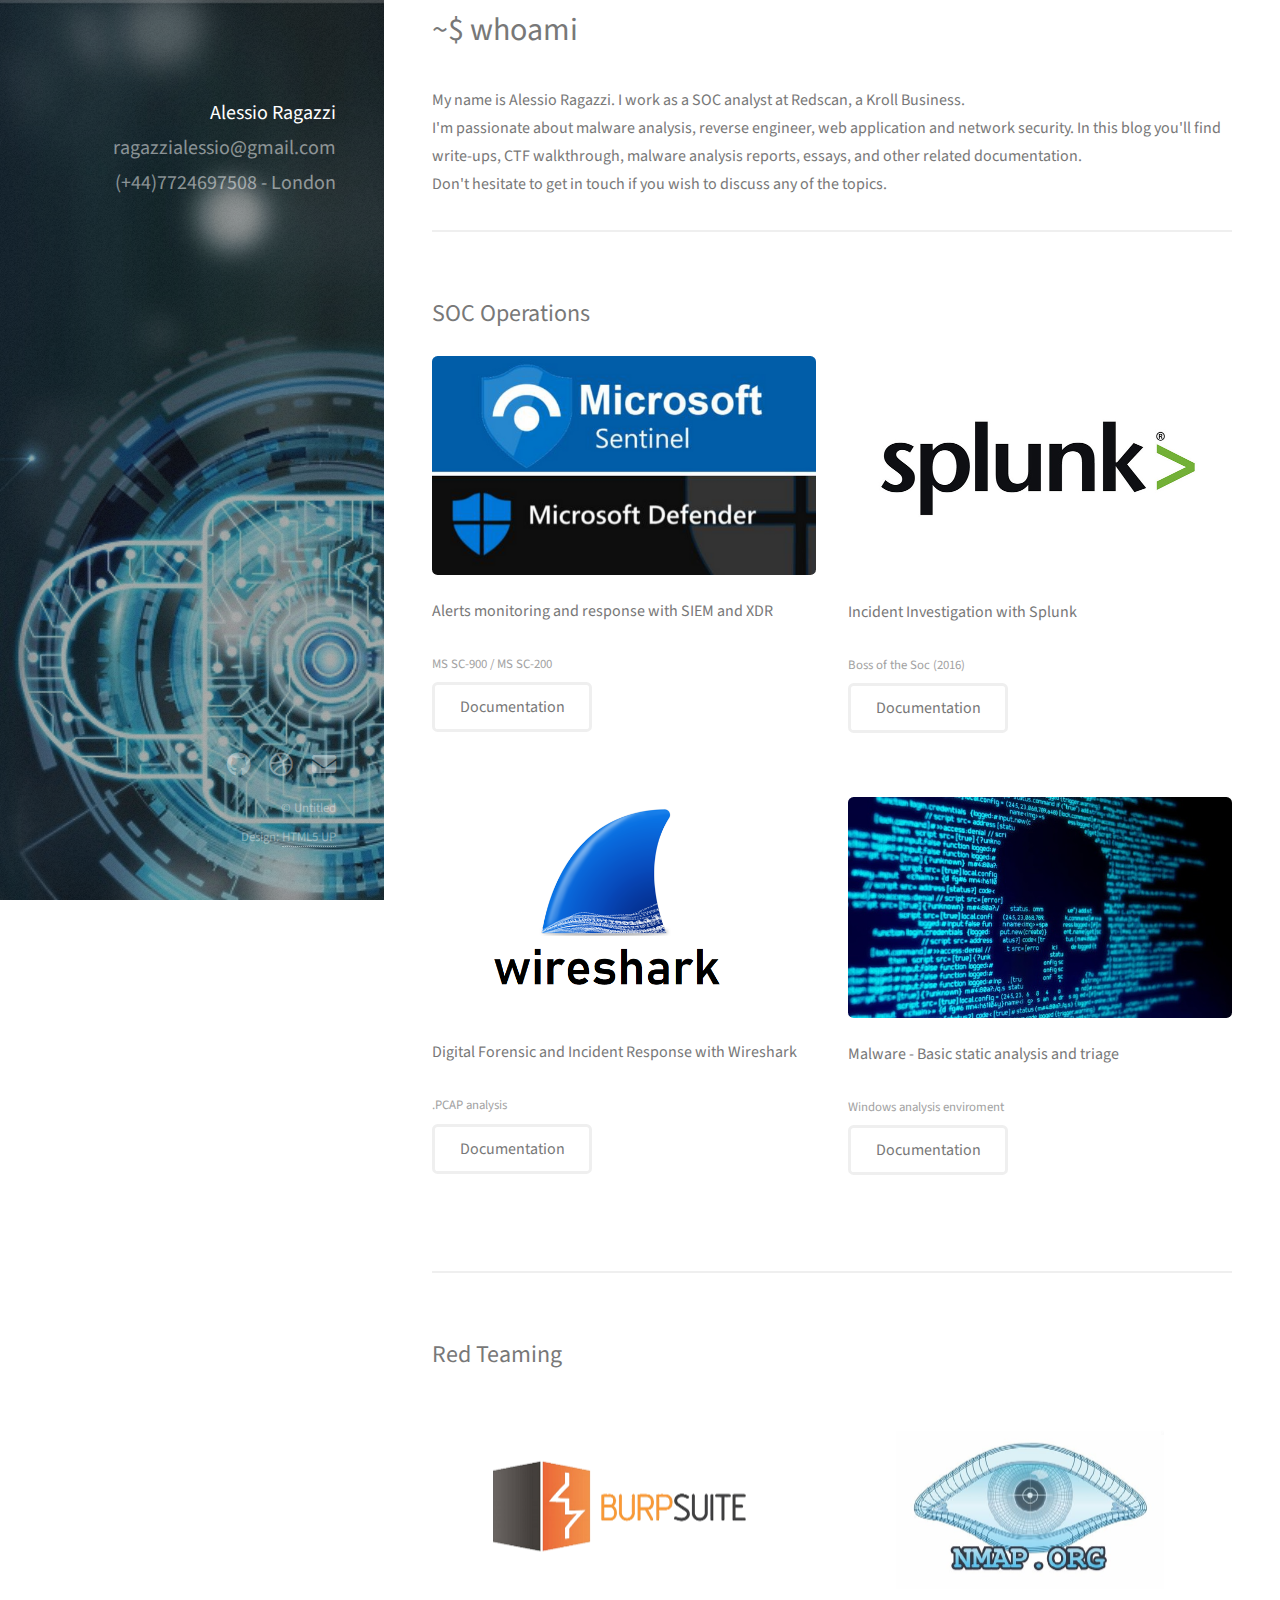
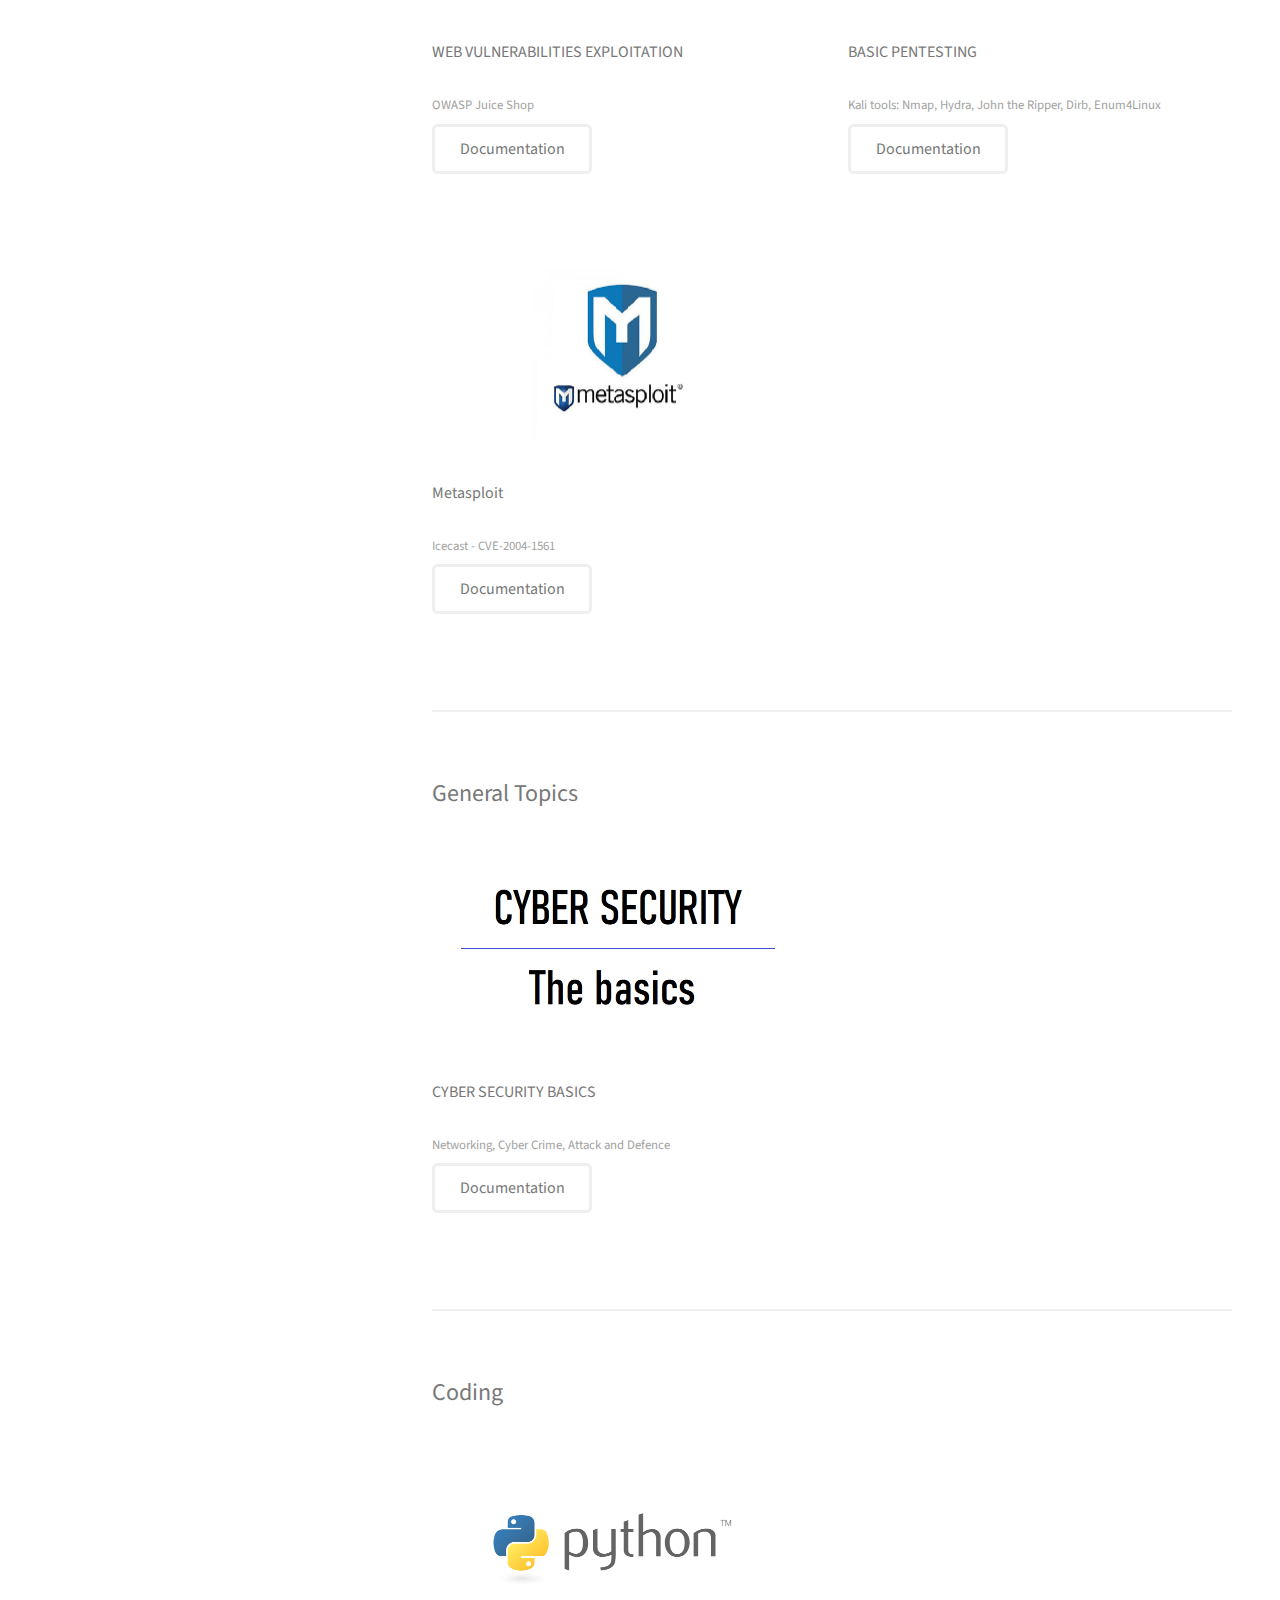
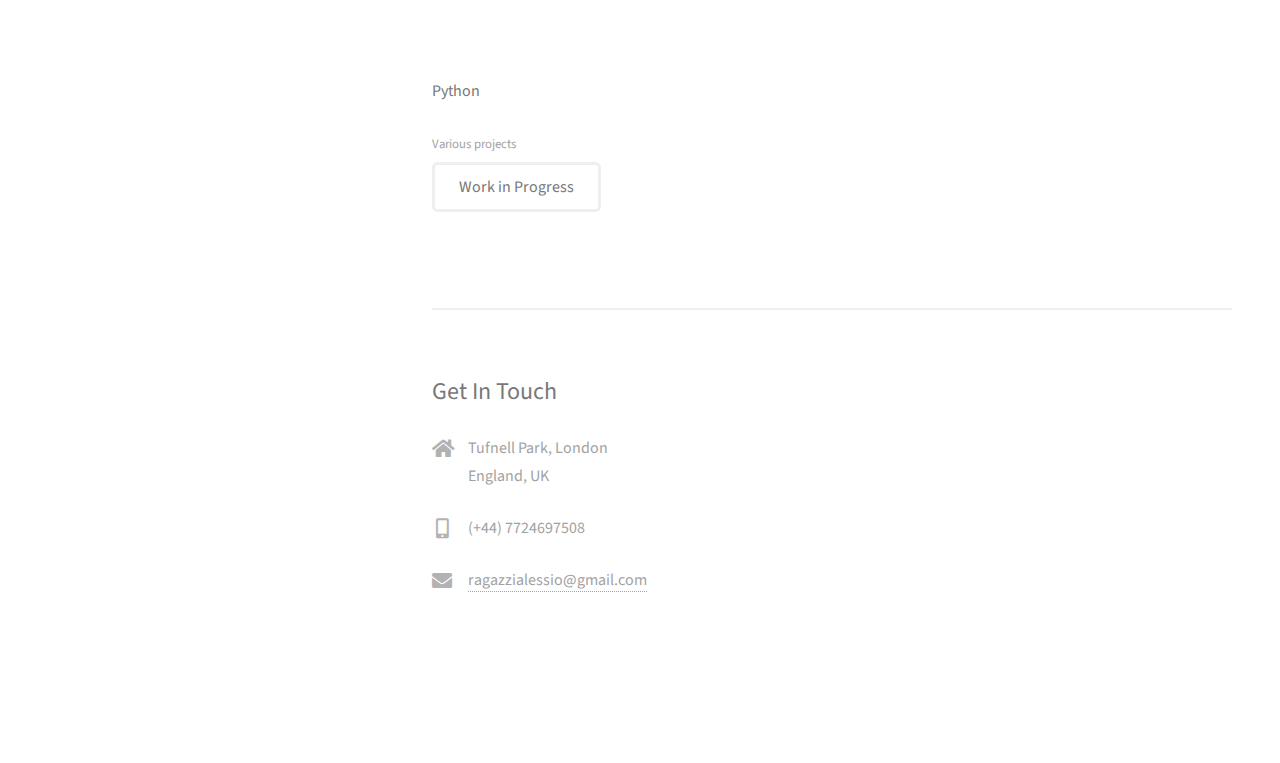
<file: index.html>
<!DOCTYPE HTML>
<!--
	Strata by HTML5 UP
	html5up.net | @ajlkn
	Free for personal and commercial use under the CCA 3.0 license (html5up.net/license)
-->
<html>
	<head>
		<title>Alessio Ragazzi</title>
		<meta charset="utf-8" />
		<meta name="viewport" content="width=device-width, initial-scale=1, user-scalable=no" />
		<link rel="stylesheet" href="assets/css/main.css" />
	</head>
	<body class="is-preload">

		<!-- Header -->
			<header id="header">
				<div class="inner">
				<!--	<a href="#" class="image avatar"><img src="images/IMG_0004 (2).jpg" alt="" /></a> -->
					<h1><strong>Alessio Ragazzi</strong>
					ragazzialessio@gmail.com
					(+44)7724697508 - London
					<!--Software engineer trainee<br />-->
					</a></h1>
				</div>
			</header>

		<!-- Main -->
			<div id="main">

				<!-- One -->
					<section id="one">
						<header class="major">
							<h2>~$ whoami</h2>
						</header>
						<p><b>My name is Alessio Ragazzi. I work as a SOC analyst at Redscan, a Kroll Business. <br>I'm passionate about 
							malware analysis, reverse engineer, web application and network security. In this blog you'll find write-ups, CTF walkthrough,
							malware analysis reports, essays, and other related documentation.<br>Don't hesitate to get in touch if you wish to discuss 
							any of the topics. 
						</b>    
						</p>
					</section>

				<!-- Two -->
					<section id="two">
						<h2>SOC Operations</h2>
						<div class="row">

							<article class="col-6 col-12-xsmall work-item">
								<img class="fit image" src="images/defender1.png" alt="" />
								<h3>Alerts monitoring and response with SIEM and XDR</h3>
								<p>MS SC-900 / MS SC-200</p>
								<ul class="actions">
									<li><a href="microsoft_365_defender.html" class="button">Documentation</a></li>  
								</ul>
							</article>

							
							<article class="col-6 col-12-xsmall work-item">
							<img  class="fit image" src="images/splunk_1png.png" alt="" />
								<h3>Incident Investigation with Splunk</h3>
								<p>Boss of the Soc (2016)</p>
								<ul class="actions">
									<li><a href="splunk.html" class="button">Documentation</a></li>  
								</ul>
							</article>

							<article class="col-6 col-12-xsmall work-item">
								<img  class="fit image" src="images/wire.png" alt="" />
								<h3>Digital Forensic and Incident Response with Wireshark</h3>
								<p>.PCAP analysis</p>
								<ul class="actions">
									<li><a href="wireshark.html" class="button">Documentation</a></li>  
								</ul>
							</article>
							
							<article class="col-6 col-12-xsmall work-item">
								<img  class="fit image" src="images/malware6jpg.jpg" alt="" />
								<h3>Malware - Basic static analysis and triage</h3>
								<p>Windows analysis enviroment</p>
								<ul class="actions">
									<li><a href="malware.html" class="button">Documentation</a></li>  
								</ul>
							</article>
						</div>
					</section>

					<section id="two">
						<h2>Red Teaming</h2>
						<div class="row">		
							
							<article class="col-6 col-12-xsmall work-item">
								<img class="fit image" src="images/burp2.png" alt="" /></a>
								<h3>WEB VULNERABILITIES EXPLOITATION</h3>
								<p>OWASP Juice Shop</p>
								<ul class="actions">
									<li><a href="burp.html" class="button">Documentation</a></li>  
								</ul>
							</article>
						
						
							<article class="col-6 col-12-xsmall work-item">
								<img class="fit image" src="images/def_nmap.png" alt="" /></a>
								<h3>BASIC PENTESTING</h3>
								<p>Kali tools: Nmap, Hydra, John the Ripper, Dirb, Enum4Linux</p>
								<ul class="actions">
									<li><a href="pentest.html" class="button">Documentation</a></li>  
								</ul>
							</article>
							
							
							<article class="col-6 col-12-xsmall work-item">
								<img class="fit image" src="images/metasploitdef.png" alt="" /></a>
								<h3>Metasploit</h3>
								<p>Icecast - CVE-2004-1561</p>
								<ul class="actions">
									<li><a href="metasploit.html" class="button">Documentation</a></li>  
								</ul>
							</article>

						</div>
					</section>
					
					<section id="two">
						<h2>General Topics</h2>
						<div class="row">
							<article class="col-6 col-12-xsmall work-item">
								<img class="fit image" src="images/CYBER.png" alt="" /></a>
								<h3>CYBER SECURITY BASICS</h3>
								<p>Networking, Cyber Crime, Attack and Defence</p>
								<ul class="actions">
									<li><a href="basic.html" class="button">Documentation</a></li>  
								</ul>
							</article>
						</div>
					</section>
					
					<section id="two">
						<h2>Coding</h2>
						<div class="row">
							<article class="col-6 col-12-xsmall work-item">
								<img class="fit image" src="images/python.png" alt="" /></a>
								<h3>Python</h3>
								<p>Various projects</p>
								<ul class="actions">
									<li><a href="index.html" class="button">Work in Progress</a></li>  
								</ul>
							</article>
						</div>
					</section>

				<!-- Three -->
					<section id="three">
						<h2>Get In Touch</h2>
						<div class="row">
							<div class="col-8 col-12-small">
							<!--	<form method="post" action="#">
									<div class="row gtr-uniform gtr-50">
										<div class="col-6 col-12-xsmall"><input type="text" name="name" id="name" placeholder="Name" /></div>
										<div class="col-6 col-12-xsmall"><input type="email" name="email" id="email" placeholder="Email" /></div>
										<div class="col-12"><textarea name="message" id="message" placeholder="Message" rows="4"></textarea></div>
									</div>
								</form> 
								<ul class="actions">
									<li><input type="submit" value="Send Message" /></li> 
								</ul> 
							</div> -->
							<div class="col-4 col-12-small">
								<ul class="labeled-icons">
									<li>
										<h3 class="icon solid fa-home"><span class="label">Address</span></h3>
										Tufnell Park, London<br />
										England, UK<br />
										
									</li>
									<li>
										<h3 class="icon solid fa-mobile-alt"><span class="label">Phone</span></h3>
										(+44) 7724697508
									</li>
									<li>
										<h3 class="icon solid fa-envelope"><span class="label">Email</span></h3>
										<a href="#">ragazzialessio@gmail.com</a>
									</li>
								</ul>
							</div>
						</div>
					</section>

				<!-- Four -->
					<!--
					<section id="four">
						<h2>Elements</h2>

						<section>
							<h4>Text</h4>
							<p>This is <b>bold</b> and this is <strong>strong</strong>. This is <i>italic</i> and this is <em>emphasized</em>.
							This is <sup>superscript</sup> text and this is <sub>subscript</sub> text.
							This is <u>underlined</u> and this is code: <code>for (;;) { ... }</code>. Finally, <a href="#">this is a link</a>.</p>
							<hr />
							<header>
								<h4>Heading with a Subtitle</h4>
								<p>Lorem ipsum dolor sit amet nullam id egestas urna aliquam</p>
							</header>
							<p>Nunc lacinia ante nunc ac lobortis. Interdum adipiscing gravida odio porttitor sem non mi integer non faucibus ornare mi ut ante amet placerat aliquet. Volutpat eu sed ante lacinia sapien lorem accumsan varius montes viverra nibh in adipiscing blandit tempus accumsan.</p>
							<header>
								<h5>Heading with a Subtitle</h5>
								<p>Lorem ipsum dolor sit amet nullam id egestas urna aliquam</p>
							</header>
							<p>Nunc lacinia ante nunc ac lobortis. Interdum adipiscing gravida odio porttitor sem non mi integer non faucibus ornare mi ut ante amet placerat aliquet. Volutpat eu sed ante lacinia sapien lorem accumsan varius montes viverra nibh in adipiscing blandit tempus accumsan.</p>
							<hr />
							<h2>Heading Level 2</h2>
							<h3>Heading Level 3</h3>
							<h4>Heading Level 4</h4>
							<h5>Heading Level 5</h5>
							<h6>Heading Level 6</h6>
							<hr />
							<h5>Blockquote</h5>
							<blockquote>Fringilla nisl. Donec accumsan interdum nisi, quis tincidunt felis sagittis eget tempus euismod. Vestibulum ante ipsum primis in faucibus vestibulum. Blandit adipiscing eu felis iaculis volutpat ac adipiscing accumsan faucibus. Vestibulum ante ipsum primis in faucibus lorem ipsum dolor sit amet nullam adipiscing eu felis.</blockquote>
							<h5>Preformatted</h5>
							<pre><code>i = 0;

while (!deck.isInOrder()) {
print 'Iteration ' + i;
deck.shuffle();
i++;
}

print 'It took ' + i + ' iterations to sort the deck.';</code></pre>
						</section>

						<section>
							<h4>Lists</h4>
							<div class="row">
								<div class="col-6 col-12-xsmall">
									<h5>Unordered</h5>
									<ul>
										<li>Dolor pulvinar etiam magna etiam.</li>
										<li>Sagittis adipiscing lorem eleifend.</li>
										<li>Felis enim feugiat dolore viverra.</li>
									</ul>
									<h5>Alternate</h5>
									<ul class="alt">
										<li>Dolor pulvinar etiam magna etiam.</li>
										<li>Sagittis adipiscing lorem eleifend.</li>
										<li>Felis enim feugiat dolore viverra.</li>
									</ul>
								</div>
								<div class="col-6 col-12-xsmall">
									<h5>Ordered</h5>
									<ol>
										<li>Dolor pulvinar etiam magna etiam.</li>
										<li>Etiam vel felis at lorem sed viverra.</li>
										<li>Felis enim feugiat dolore viverra.</li>
										<li>Dolor pulvinar etiam magna etiam.</li>
										<li>Etiam vel felis at lorem sed viverra.</li>
										<li>Felis enim feugiat dolore viverra.</li>
									</ol>
									<h5>Icons</h5>
									<ul class="icons">
										<li><a href="#" class="icon brands fa-twitter"><span class="label">Twitter</span></a></li>
										<li><a href="#" class="icon brands fa-facebook-f"><span class="label">Facebook</span></a></li>
										<li><a href="#" class="icon brands fa-instagram"><span class="label">Instagram</span></a></li>
										<li><a href="#" class="icon brands fa-github"><span class="label">Github</span></a></li>
										<li><a href="#" class="icon brands fa-dribbble"><span class="label">Dribbble</span></a></li>
										<li><a href="#" class="icon brands fa-tumblr"><span class="label">Tumblr</span></a></li>
									</ul>
								</div>
							</div>
							<h5>Actions</h5>
							<ul class="actions">
								<li><a href="#" class="button primary">Default</a></li>
								<li><a href="#" class="button">Default</a></li>
							</ul>
							<ul class="actions small">
								<li><a href="#" class="button primary small">Small</a></li>
								<li><a href="#" class="button small">Small</a></li>
							</ul>
							<div class="row">
								<div class="col-6 col-12-small">
									<ul class="actions stacked">
										<li><a href="#" class="button primary">Default</a></li>
										<li><a href="#" class="button">Default</a></li>
									</ul>
								</div>
								<div class="col-6 col-12-small">
									<ul class="actions stacked">
										<li><a href="#" class="button primary small">Small</a></li>
										<li><a href="#" class="button small">Small</a></li>
									</ul>
								</div>
								<div class="col-6 col-12-small">
									<ul class="actions stacked">
										<li><a href="#" class="button primary fit">Default</a></li>
										<li><a href="#" class="button fit">Default</a></li>
									</ul>
								</div>
								<div class="col-6 col-12-small">
									<ul class="actions stacked">
										<li><a href="#" class="button primary small fit">Small</a></li>
										<li><a href="#" class="button small fit">Small</a></li>
									</ul>
								</div>
							</div>
						</section>

						<section>
							<h4>Table</h4>
							<h5>Default</h5>
							<div class="table-wrapper">
								<table>
									<thead>
										<tr>
											<th>Name</th>
											<th>Description</th>
											<th>Price</th>
										</tr>
									</thead>
									<tbody>
										<tr>
											<td>Item One</td>
											<td>Ante turpis integer aliquet porttitor.</td>
											<td>29.99</td>
										</tr>
										<tr>
											<td>Item Two</td>
											<td>Vis ac commodo adipiscing arcu aliquet.</td>
											<td>19.99</td>
										</tr>
										<tr>
											<td>Item Three</td>
											<td> Morbi faucibus arcu accumsan lorem.</td>
											<td>29.99</td>
										</tr>
										<tr>
											<td>Item Four</td>
											<td>Vitae integer tempus condimentum.</td>
											<td>19.99</td>
										</tr>
										<tr>
											<td>Item Five</td>
											<td>Ante turpis integer aliquet porttitor.</td>
											<td>29.99</td>
										</tr>
									</tbody>
									<tfoot>
										<tr>
											<td colspan="2"></td>
											<td>100.00</td>
										</tr>
									</tfoot>
								</table>
							</div>

							<h5>Alternate</h5>
							<div class="table-wrapper">
								<table class="alt">
									<thead>
										<tr>
											<th>Name</th>
											<th>Description</th>
											<th>Price</th>
										</tr>
									</thead>
									<tbody>
										<tr>
											<td>Item One</td>
											<td>Ante turpis integer aliquet porttitor.</td>
											<td>29.99</td>
										</tr>
										<tr>
											<td>Item Two</td>
											<td>Vis ac commodo adipiscing arcu aliquet.</td>
											<td>19.99</td>
										</tr>
										<tr>
											<td>Item Three</td>
											<td> Morbi faucibus arcu accumsan lorem.</td>
											<td>29.99</td>
										</tr>
										<tr>
											<td>Item Four</td>
											<td>Vitae integer tempus condimentum.</td>
											<td>19.99</td>
										</tr>
										<tr>
											<td>Item Five</td>
											<td>Ante turpis integer aliquet porttitor.</td>
											<td>29.99</td>
										</tr>
									</tbody>
									<tfoot>
										<tr>
											<td colspan="2"></td>
											<td>100.00</td>
										</tr>
									</tfoot>
								</table>
							</div>
						</section>

						<section>
							<h4>Buttons</h4>
							<ul class="actions">
								<li><a href="#" class="button primary">Primary</a></li>
								<li><a href="#" class="button">Default</a></li>
							</ul>
							<ul class="actions">
								<li><a href="#" class="button large">Large</a></li>
								<li><a href="#" class="button">Default</a></li>
								<li><a href="#" class="button small">Small</a></li>
							</ul>
							<ul class="actions fit">
								<li><a href="#" class="button primary fit">Fit</a></li>
								<li><a href="#" class="button fit">Fit</a></li>
							</ul>
							<ul class="actions fit small">
								<li><a href="#" class="button primary fit small">Fit + Small</a></li>
								<li><a href="#" class="button fit small">Fit + Small</a></li>
							</ul>
							<ul class="actions">
								<li><a href="#" class="button primary icon solid fa-download">Icon</a></li>
								<li><a href="#" class="button icon solid fa-download">Icon</a></li>
							</ul>
							<ul class="actions">
								<li><span class="button primary disabled">Primary</span></li>
								<li><span class="button disabled">Default</span></li>
							</ul>
						</section>

						<section>
							<h4>Form</h4>
							<form method="post" action="#">
								<div class="row gtr-uniform gtr-50">
									<div class="col-6 col-12-xsmall">
										<input type="text" name="demo-name" id="demo-name" value="" placeholder="Name" />
									</div>
									<div class="col-6 col-12-xsmall">
										<input type="email" name="demo-email" id="demo-email" value="" placeholder="Email" />
									</div>
									<div class="col-12">
										<select name="demo-category" id="demo-category">
											<option value="">- Category -</option>
											<option value="1">Manufacturing</option>
											<option value="1">Shipping</option>
											<option value="1">Administration</option>
											<option value="1">Human Resources</option>
										</select>
									</div>
									<div class="col-4 col-12-small">
										<input type="radio" id="demo-priority-low" name="demo-priority" checked>
										<label for="demo-priority-low">Low Priority</label>
									</div>
									<div class="col-4 col-12-small">
										<input type="radio" id="demo-priority-normal" name="demo-priority">
										<label for="demo-priority-normal">Normal Priority</label>
									</div>
									<div class="col-4 col-12-small">
										<input type="radio" id="demo-priority-high" name="demo-priority">
										<label for="demo-priority-high">High Priority</label>
									</div>
									<div class="col-6 col-12-small">
										<input type="checkbox" id="demo-copy" name="demo-copy">
										<label for="demo-copy">Email me a copy of this message</label>
									</div>
									<div class="col-6 col-12-small">
										<input type="checkbox" id="demo-human" name="demo-human" checked>
										<label for="demo-human">I am a human and not a robot</label>
									</div>
									<div class="col-12">
										<textarea name="demo-message" id="demo-message" placeholder="Enter your message" rows="6"></textarea>
									</div>
									<div class="col-12">
										<ul class="actions">
											<li><input type="submit" value="Send Message" class="primary" /></li>
											<li><input type="reset" value="Reset" /></li>
										</ul>
									</div>
								</div>
							</form>
						</section>

						<section>
							<h4>Image</h4>
							<h5>Fit</h5>
							<div class="box alt">
								<div class="row gtr-50 gtr-uniform">
									<div class="col-12"><span class="image fit"><img src="images/fulls/05.jpg" alt="" /></span></div>
									<div class="col-4"><span class="image fit"><img src="images/thumbs/01.jpg" alt="" /></span></div>
									<div class="col-4"><span class="image fit"><img src="images/thumbs/02.jpg" alt="" /></span></div>
									<div class="col-4"><span class="image fit"><img src="images/thumbs/03.jpg" alt="" /></span></div>
									<div class="col-4"><span class="image fit"><img src="images/thumbs/04.jpg" alt="" /></span></div>
									<div class="col-4"><span class="image fit"><img src="images/thumbs/05.jpg" alt="" /></span></div>
									<div class="col-4"><span class="image fit"><img src="images/thumbs/06.jpg" alt="" /></span></div>
									<div class="col-4"><span class="image fit"><img src="images/thumbs/03.jpg" alt="" /></span></div>
									<div class="col-4"><span class="image fit"><img src="images/thumbs/02.jpg" alt="" /></span></div>
									<div class="col-4"><span class="image fit"><img src="images/thumbs/01.jpg" alt="" /></span></div>
								</div>
							</div>
							<h5>Left &amp; Right</h5>
							<p><span class="image left"><img src="images/avatar.jpg" alt="" /></span>Fringilla nisl. Donec accumsan interdum nisi, quis tincidunt felis sagittis eget. tempus euismod. Vestibulum ante ipsum primis in faucibus vestibulum. Blandit adipiscing eu felis iaculis volutpat ac adipiscing accumsan eu faucibus. Integer ac pellentesque praesent tincidunt felis sagittis eget. tempus euismod. Vestibulum ante ipsum primis in faucibus vestibulum. Blandit adipiscing eu felis iaculis volutpat ac adipiscing accumsan eu faucibus. Integer ac pellentesque praesent. Donec accumsan interdum nisi, quis tincidunt felis sagittis eget. tempus euismod. Vestibulum ante ipsum primis in faucibus vestibulum. Blandit adipiscing eu felis iaculis volutpat ac adipiscing accumsan eu faucibus. Integer ac pellentesque praesent tincidunt felis sagittis eget. tempus euismod. Vestibulum ante ipsum primis in faucibus vestibulum. Blandit adipiscing eu felis iaculis volutpat ac adipiscing accumsan eu faucibus. Integer ac pellentesque praesent.</p>
							<p><span class="image right"><img src="images/avatar.jpg" alt="" /></span>Fringilla nisl. Donec accumsan interdum nisi, quis tincidunt felis sagittis eget. tempus euismod. Vestibulum ante ipsum primis in faucibus vestibulum. Blandit adipiscing eu felis iaculis volutpat ac adipiscing accumsan eu faucibus. Integer ac pellentesque praesent tincidunt felis sagittis eget. tempus euismod. Vestibulum ante ipsum primis in faucibus vestibulum. Blandit adipiscing eu felis iaculis volutpat ac adipiscing accumsan eu faucibus. Integer ac pellentesque praesent. Donec accumsan interdum nisi, quis tincidunt felis sagittis eget. tempus euismod. Vestibulum ante ipsum primis in faucibus vestibulum. Blandit adipiscing eu felis iaculis volutpat ac adipiscing accumsan eu faucibus. Integer ac pellentesque praesent tincidunt felis sagittis eget. tempus euismod. Vestibulum ante ipsum primis in faucibus vestibulum. Blandit adipiscing eu felis iaculis volutpat ac adipiscing accumsan eu faucibus. Integer ac pellentesque praesent.</p>
						</section>

					</section>
				-->

			</div>

		<!-- Footer -->
			<footer id="footer">
				<div class="inner">
					<ul class="icons">
						
						<li><a href="#" class="icon brands fa-github"><span class="label">Github</span></a></li>
						<li><a href="#" class="icon brands fa-dribbble"><span class="label">Dribbble</span></a></li>
						<li><a href="#" class="icon solid fa-envelope"><span class="label">Email</span></a></li>
					</ul>
					<ul class="copyright">
						<li>&copy; Untitled</li><li>Design: <a href="http://html5up.net">HTML5 UP</a></li>
					</ul>
				</div>
			</footer>

		<!-- Scripts -->
			<script src="assets/js/jquery.min.js"></script>
			<script src="assets/js/browser.min.js"></script>
			<script src="assets/js/breakpoints.min.js"></script>
			<script src="assets/js/util.js"></script>
			<script src="assets/js/main.js"></script>

	</body>
</html>
</file>
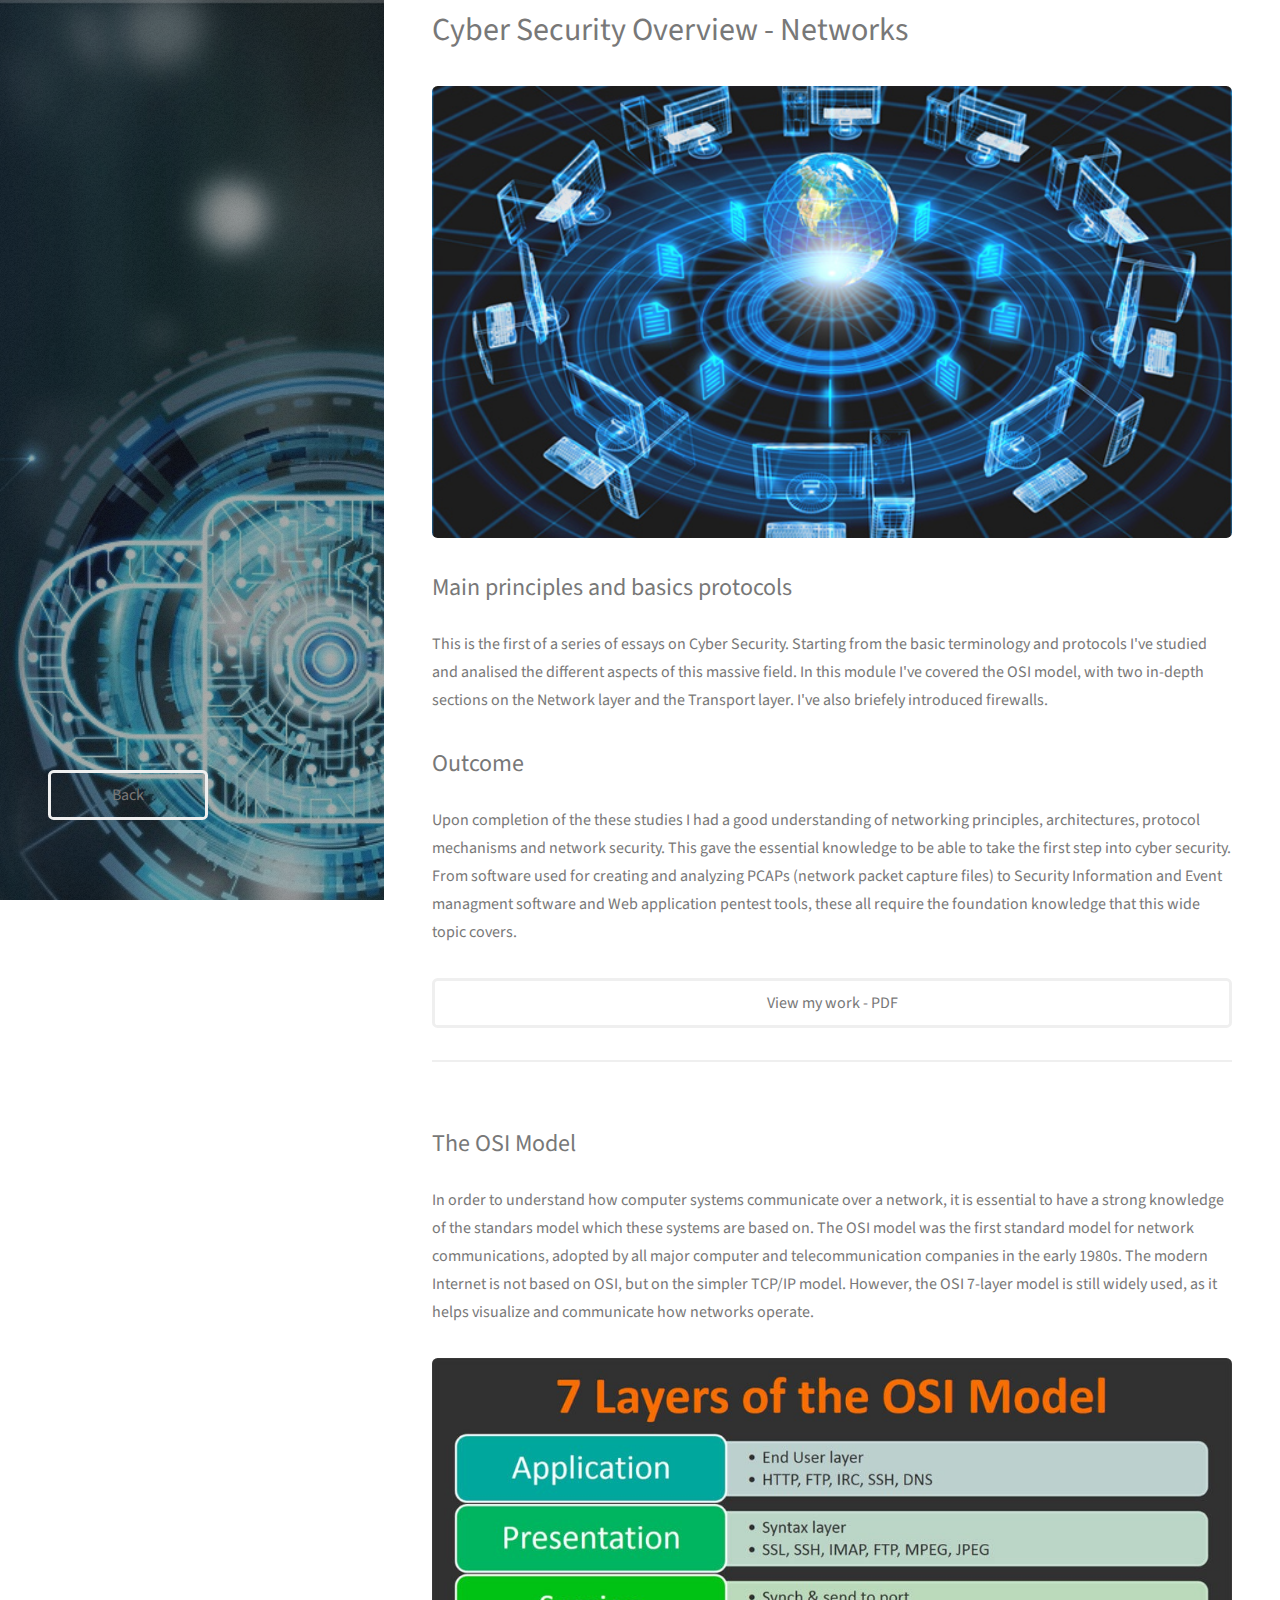
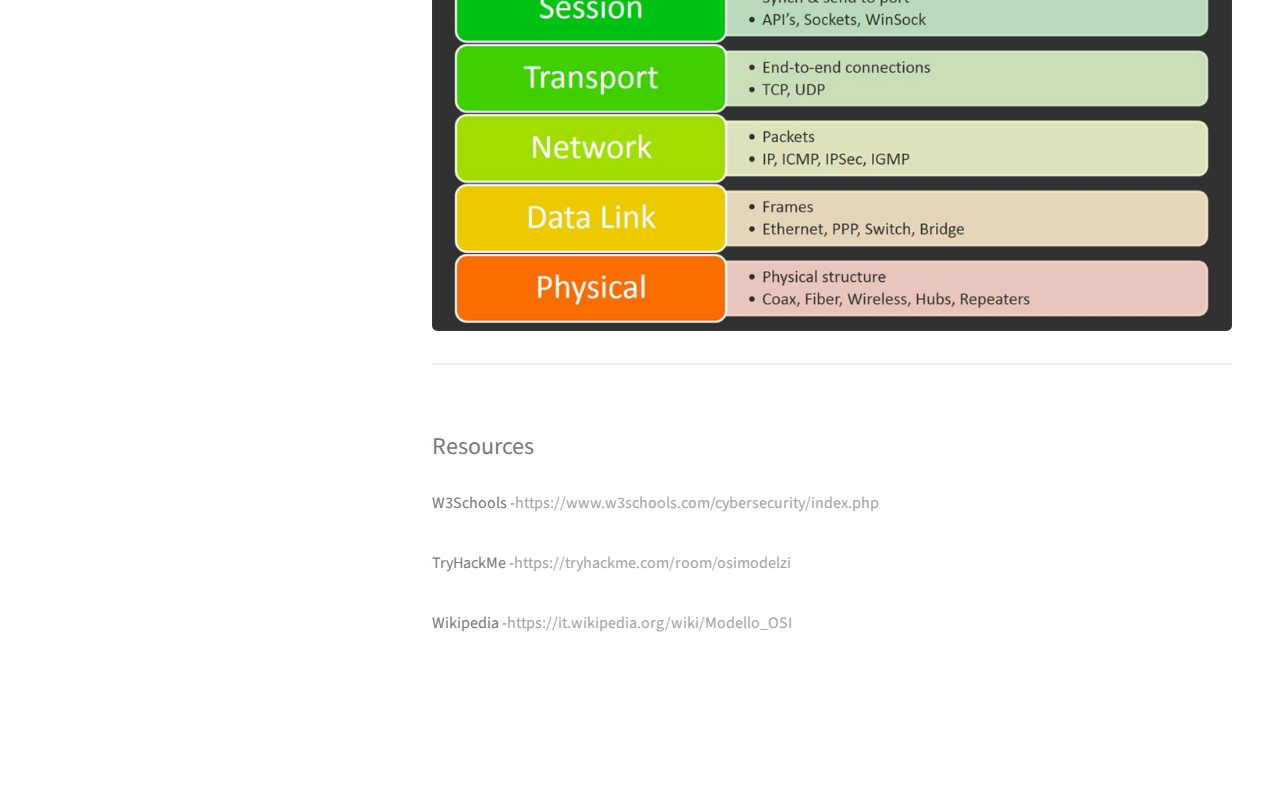
<file: basic.html>
<!DOCTYPE HTML>
<html>
	<head>
		<title>Cyber Security</title>
		<meta charset="utf-8" />
		<meta name="viewport" content="width=device-width, initial-scale=1, user-scalable=no" />
		<link rel="stylesheet" href="assets/css/main.css" />
	</head>

	<body class="is-preload">

		<!-- Header -->
			<header id="header">
				<div class="inner">
					
		
				</div>
			</header>

		<!-- Main -->
			<div id="main">

				<!-- One -->
					<section id="one">
						<header class="major">
							<h2>Cyber Security Overview - Networks</h2>
						</header>
						<img class="fit image" src="images/networking.jpg" alt="" /></a>
						<h2>Main principles and basics protocols</h2>
						<p><b>This is the first of a series of essays on Cyber Security. Starting from the basic terminology and protocols
                            I've studied and analised the different aspects of this massive field. In this module I've covered
                            the OSI model, with two in-depth sections on the Network layer and the Transport layer. I've also briefely introduced
                            firewalls.
                            </b></p>
						</p>
						<h2>Outcome</h2>
						<p><b>Upon completion of the these studies I had a good understanding of networking principles, architectures,
                            protocol mechanisms and network security. This gave the essential knowledge to be able to take the first step
                            into cyber security. From software used for creating and analyzing PCAPs (network packet capture files) to Security Information 
							and Event managment software and Web application pentest tools, these all require the foundation knowledge that this wide topic covers.
							
                            
                        </b>
							</p>
							<div><a href="Networking.pdf" class="button fit">View my work - PDF</a></div>
					</section>

				<!-- Two -->
					<section id="two">
						<h2>The OSI Model</h2>
						<p><b> In order to understand how computer systems communicate over a network, it is essential
							to have a strong knowledge of the standars model which these systems are based on. The OSI model
							was the first standard model for network communications, 
							adopted by all major computer and telecommunication companies in the early 1980s. The modern Internet is not based on OSI,
							but on the simpler TCP/IP model. However, 
							the OSI 7-layer model is still widely used, as it helps visualize and communicate how networks operate.
						</b></p>
						</p>
						<img class="fit image" src="images/osi.jpeg" alt="" /></a>

						
					</section>

				<!-- Three -->
					<section id="three">
						<h2>Resources</h2>
						<p><strong>W3Schools -</strong>https://www.w3schools.com/cybersecurity/index.php</p>
						<p><strong>TryHackMe -</strong>https://tryhackme.com/room/osimodelzi</p>
						<p><strong>Wikipedia -</strong>https://it.wikipedia.org/wiki/Modello_OSI</p>
						
					</section>
				</main>


		<!-- Footer -->
			<footer id="footer">
				<div class="inner">
					<ul class="actions">
						<li><a href="index.html" class="button">Back</a></li>
					</ul>
				</div>
			</footer>

		<!-- Scripts -->
			<script src="assets/js/jquery.min.js"></script>
			<script src="assets/js/jquery.poptrox.min.js"></script>
			<script src="assets/js/browser.min.js"></script>
			<script src="assets/js/breakpoints.min.js"></script>
			<script src="assets/js/util.js"></script>
			<script src="assets/js/main.js"></script>

	</body>
</html>
</file>
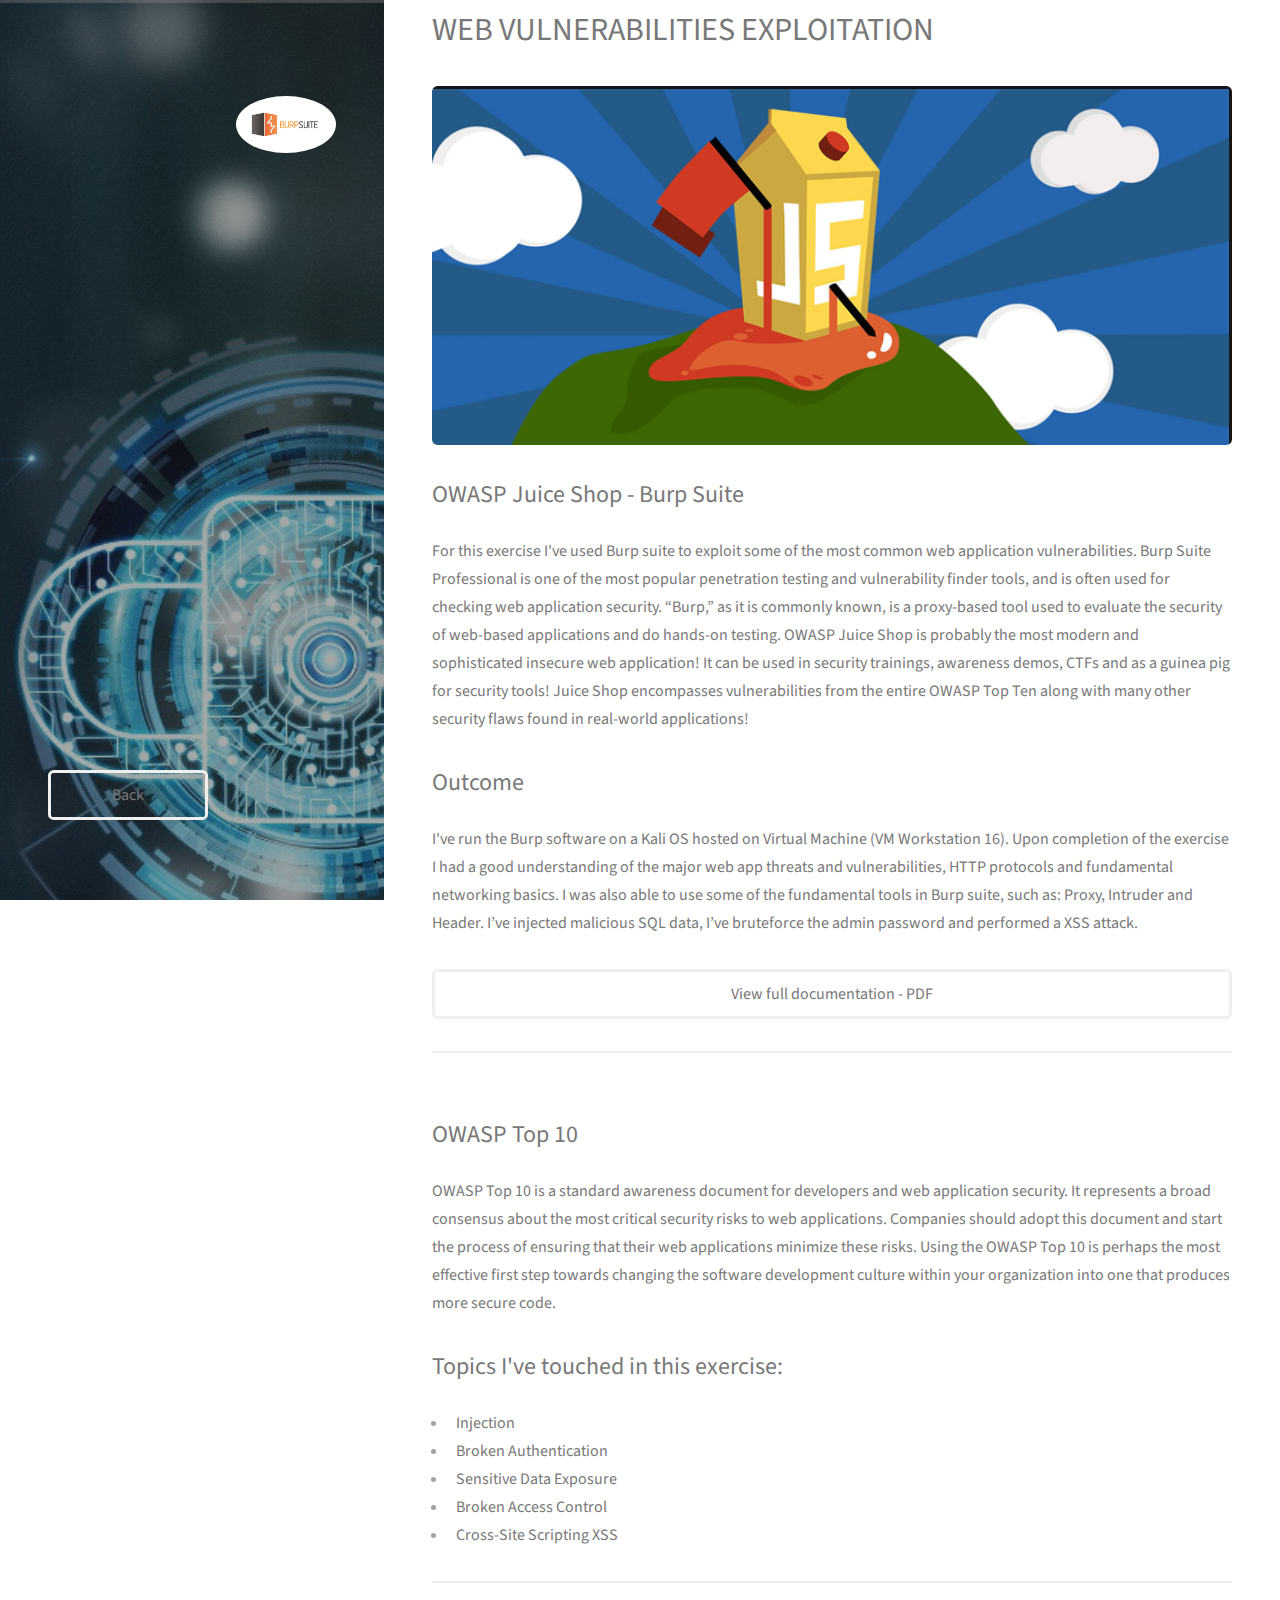
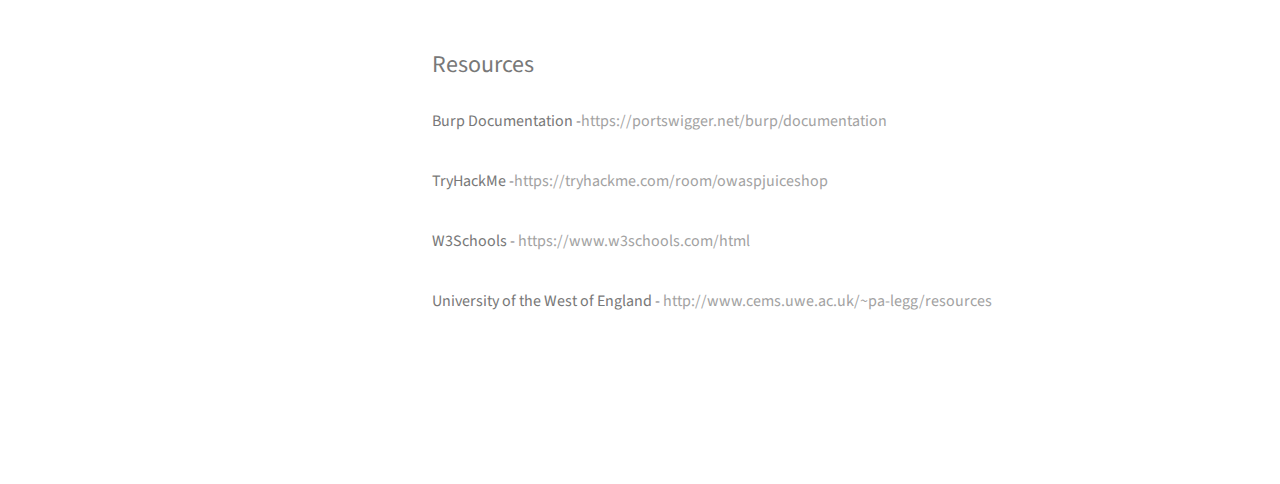
<file: burp.html>
<!DOCTYPE HTML>
<html>
	<head>
		<title>Cyber Security</title>
		<meta charset="utf-8" />
		<meta name="viewport" content="width=device-width, initial-scale=1, user-scalable=no" />
		<link rel="stylesheet" href="assets/css/main.css" />
	</head>

	<body class="is-preload">

		<!-- Header -->
			<header id="header">
				<div class="inner">
					<a href="index.html" class="image avatar"><img src="images/burp2.png" alt="" /></a>
					<!--
					<h1><strong>SECURITY INFORMATION & EVENT MANAGMENT (Siem)</strong>, tools and<br />
					techniques covered in this<br />
					complex field.</h1> -->
				</div>
			</header>

		<!-- Main -->
			<div id="main">

				<!-- One -->
					<section id="one">
						<header class="major">
							<h2>WEB VULNERABILITIES EXPLOITATION</h2>
						</header>
						<img class="fit image" src="images/owasp.png" alt="" /></a>
						<h2>OWASP Juice Shop - Burp Suite</h2>
						<p><b>For this exercise I've used Burp suite to exploit some of the most common web application
							vulnerabilities. Burp Suite Professional is one of the most popular penetration testing and vulnerability finder tools,
							and is often used for checking web application security. “Burp,” as it is commonly known,
							is a proxy-based tool used to evaluate the security of web-based applications and do hands-on
							testing. OWASP Juice Shop is probably the most modern and sophisticated insecure web 
							application! It can be used in security trainings, awareness demos, CTFs and as a
							guinea pig for security tools! Juice Shop encompasses vulnerabilities from the entire OWASP Top 
							Ten along with many other security flaws found in real-world applications!</b></p>
						</p>
						<h2>Outcome</h2>
						<p><b>I've run the Burp software on a Kali OS hosted on Virtual Machine (VM Workstation 16).
							Upon completion of the exercise I had a good understanding of the major web app threats and vulnerabilities, HTTP protocols and 
							fundamental networking basics.
							I was also able to use some of the fundamental tools in Burp suite,
							such as: Proxy, Intruder and Header. I’ve injected malicious SQL data,
							I’ve bruteforce the admin password and performed a XSS attack.</b>
							</p>
							<div><a href="JuiceShop.pdf" class="button fit">View full documentation - PDF</a></div>
					</section>

				<!-- Two -->
					<section id="two">
						<h2>OWASP Top 10</h2>
						<p><b> OWASP Top 10 is a standard awareness document for developers and web 
							application security. It represents a broad consensus about the most critical security risks to web applications.
							Companies should adopt this document and start the process of ensuring that 
							their web applications minimize these risks. Using the OWASP Top 10 is perhaps 
							the most effective first step towards changing the software development culture 
							within your organization into one that produces more secure code.</b></p>
						</p>
						<h2>Topics I've touched in this exercise:</h2>
						<ul>
							<li><b>Injection</b></li>
							<li><b>Broken Authentication</b></li>
							<li><b>Sensitive Data Exposure</b></li>
							<li><b>Broken Access Control</b></li>
							<li><b>Cross-Site Scripting XSS</b></li>
						</ul>

						
					</section>

				<!-- Three -->
					<section id="three">
						<h2>Resources</h2>
						<p><strong>Burp Documentation -</strong>https://portswigger.net/burp/documentation</p>
						<p><strong>TryHackMe -</strong>https://tryhackme.com/room/owaspjuiceshop</p>
						<p><strong>W3Schools -</strong> https://www.w3schools.com/html</p>
						<p><strong>University of the West of England -</strong> http://www.cems.uwe.ac.uk/~pa-legg/resources</p>
					</section>
				</main>


		<!-- Footer -->
			<footer id="footer">
				<div class="inner">
					<ul class="actions">
						<li><a href="index.html" class="button">Back</a></li>
					</ul>
				</div>
			</footer>

		<!-- Scripts -->
			<script src="assets/js/jquery.min.js"></script>
			<script src="assets/js/jquery.poptrox.min.js"></script>
			<script src="assets/js/browser.min.js"></script>
			<script src="assets/js/breakpoints.min.js"></script>
			<script src="assets/js/util.js"></script>
			<script src="assets/js/main.js"></script>

	</body>
</html>
</file>
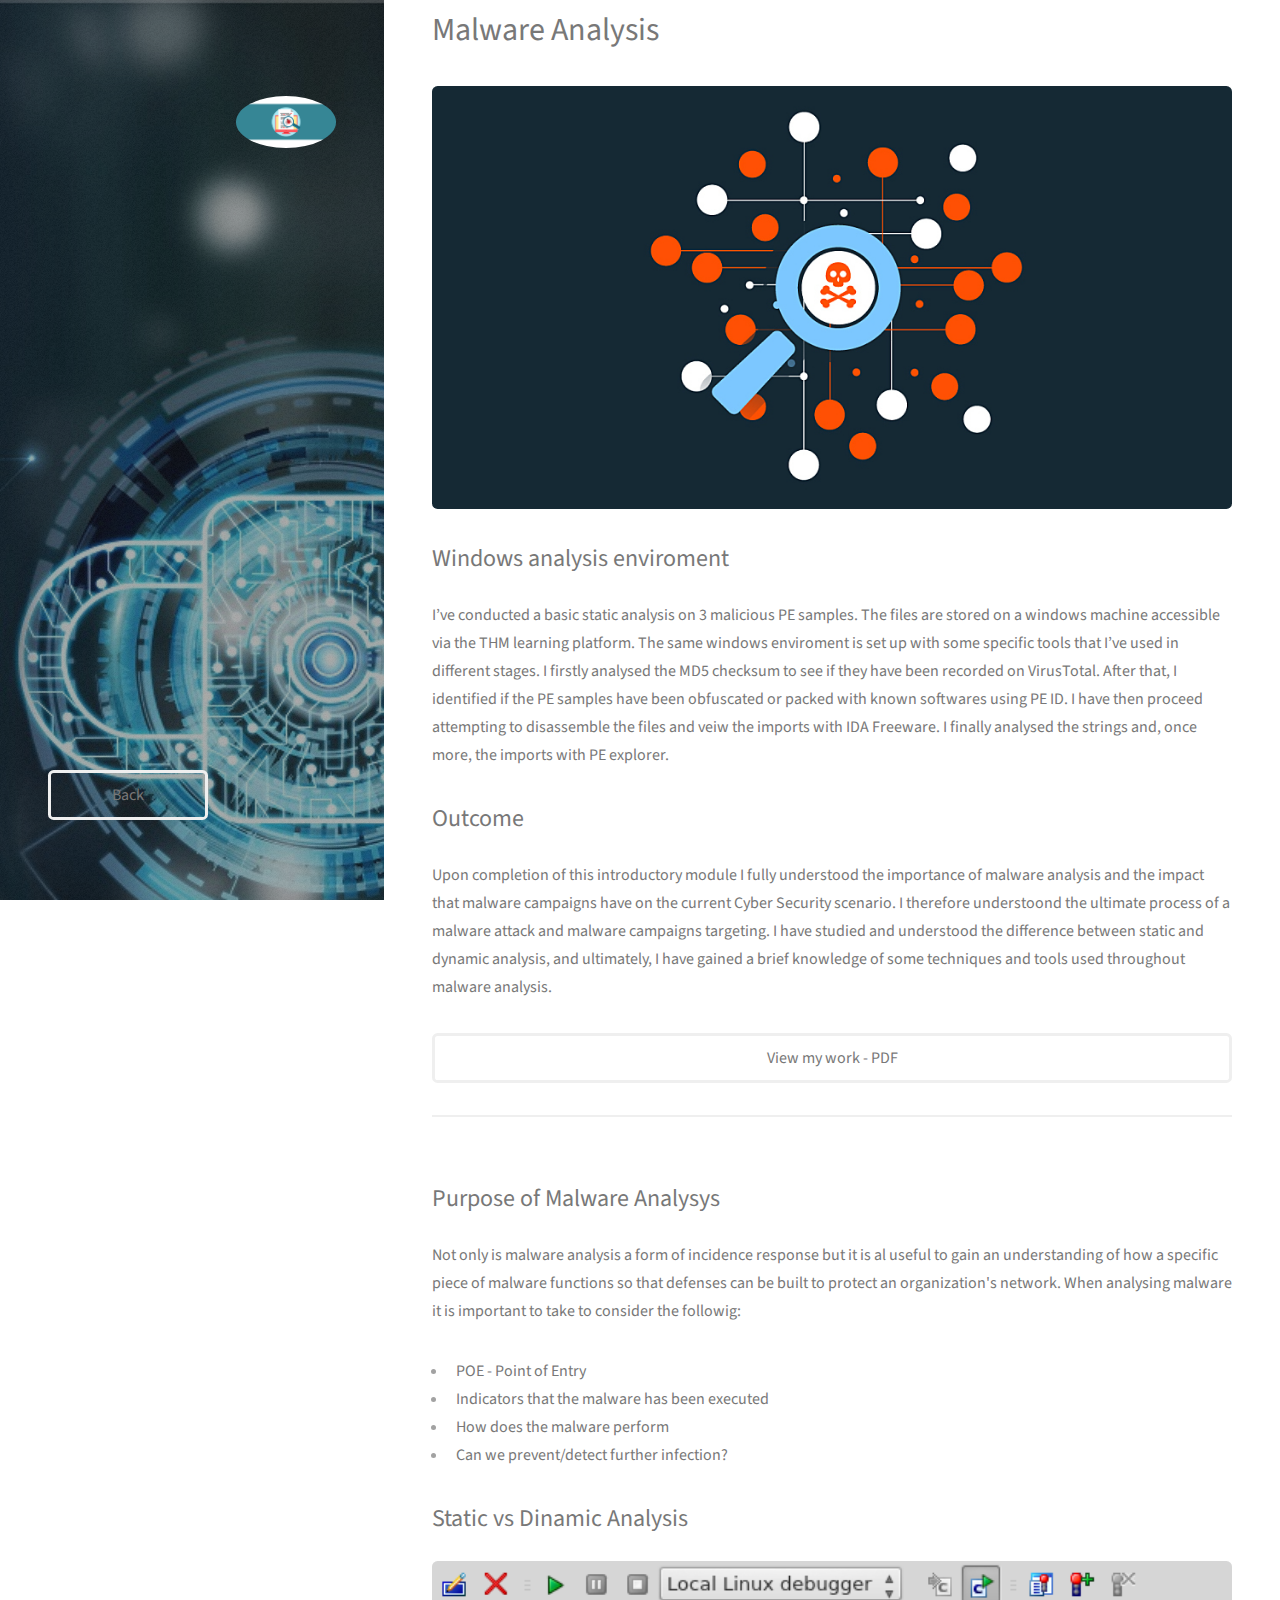
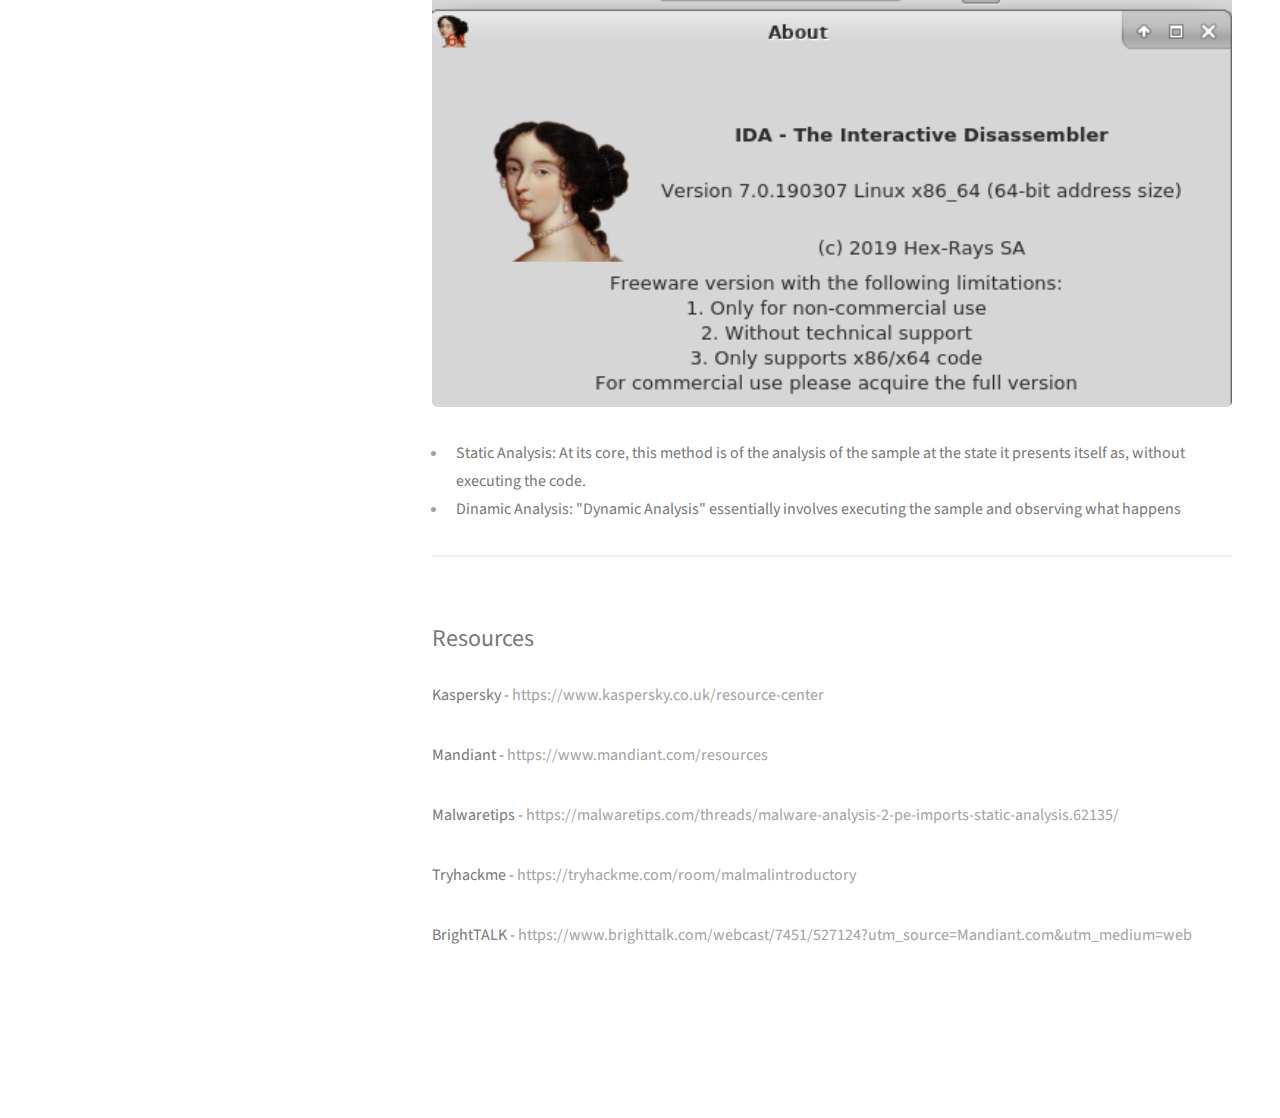
<file: malware.html>
<!DOCTYPE HTML>
<html>
	<head>
		<title>Cyber Security</title>
		<meta charset="utf-8" />
		<meta name="viewport" content="width=device-width, initial-scale=1, user-scalable=no" />
		<link rel="stylesheet" href="assets/css/main.css" />
	</head>

	<body class="is-preload">

		<!-- Header -->
			<header id="header">
				<div class="inner">
					<a href="index.html" class="image avatar"><img src="images/malware.png" alt="" /></a>
					<!--
					<h1><strong>SECURITY INFORMATION & EVENT MANAGMENT (Siem)</strong>, tools and<br />
					techniques covered in this<br />
					complex field.</h1> -->
				</div>
			</header>

		<!-- Main -->
			<div id="main">

				<!-- One -->
					<section id="one">
						<header class="major">
							<h2>Malware Analysis</h2>
						</header>
						<img class="fit image" src="images/si-malware-analysis-feature.jpg" alt="" /></a>
						<h2>Windows analysis enviroment</h2>
						<p><b>I’ve conducted a basic static analysis on 3 malicious PE samples. The files are stored on a windows machine accessible
                             via the THM learning platform. The same windows enviroment is set up with some specific tools that I’ve used in different stages. 
                            I firstly analysed the MD5 checksum to see if they have been recorded on VirusTotal. After that, I identified if the PE 
                            samples have been obfuscated or packed with known softwares using PE ID. I have then proceed attempting to disassemble 
                            the files and veiw the imports with IDA Freeware. I finally analysed the strings and, once more, the imports with PE explorer.

					
						</b></p>
						<h2>Outcome</h2>
						<p><b>Upon completion of this introductory module I fully understood the importance of malware analysis and the impact that 
                            malware campaigns have on the current Cyber Security scenario. I therefore understoond the ultimate process of a malware
                            attack and malware campaigns targeting. I have studied and understood the difference between static and dynamic analysis,
                             and ultimately, I have gained a brief knowledge of some techniques and tools used throughout malware analysis.
                            </b>
							</p>
							<div><a href="Malware-analysis.pdf" class="button fit">View my work - PDF</a></div>
					</section>

				<!-- Two -->
					<section id="two">
						<h2>Purpose of Malware Analysys</h2>
						
						<p><b>Not only is malware analysis a form of incidence response but it is al useful to 
                            gain an understanding of how a specific piece of malware functions so that defenses 
                            can be built to protect an organization's network. 
                            When analysing malware it is important to take to consider the followig:</b></p> 
						
                        <ul>
                            <li><b>POE - Point of Entry</b></li>
                            <li><b>Indicators that the malware has been executed</b></li>
                            <li><b>How does the malware perform</b></li>
                            <li><b>Can we prevent/detect further infection?</b></li>
                        </ul>

                        <h2>Static vs Dinamic Analysis</h2>
                        <img class="fit image" src="images/IDA.png" alt="" /></a>
                        <ul>
                            <li><b>Static Analysis: At its core, this method is of the analysis of the sample
                                 at the state it presents itself as, without executing the code. </b></li>
                            <li><b>Dinamic Analysis: "Dynamic Analysis" essentially involves executing the
                                 sample and observing what happens</b></li>
                        </ul>

					</section>

				<!-- Three -->
					<section id="three">
						<h2>Resources</h2>
						<p><strong>Kaspersky -</strong> https://www.kaspersky.co.uk/resource-center</p>
						<p><strong>Mandiant -</strong> https://www.mandiant.com/resources</p>
						<p><strong>Malwaretips -</strong> https://malwaretips.com/threads/malware-analysis-2-pe-imports-static-analysis.62135/</p>
						<p><strong>Tryhackme -</strong> https://tryhackme.com/room/malmalintroductory</p>
						<p><strong>BrightTALK -</strong> https://www.brighttalk.com/webcast/7451/527124?utm_source=Mandiant.com&utm_medium=web</p>
					</section>
				</main>


		<!-- Footer -->
			<footer id="footer">
				<div class="inner">
					<ul class="actions">
						<li><a href="index.html" class="button">Back</a></li>
					</ul>
				</div>
			</footer>

		<!-- Scripts -->
			<script src="assets/js/jquery.min.js"></script>
			<script src="assets/js/jquery.poptrox.min.js"></script>
			<script src="assets/js/browser.min.js"></script>
			<script src="assets/js/breakpoints.min.js"></script>
			<script src="assets/js/util.js"></script>
			<script src="assets/js/main.js"></script>

	</body>
</html>
</file>
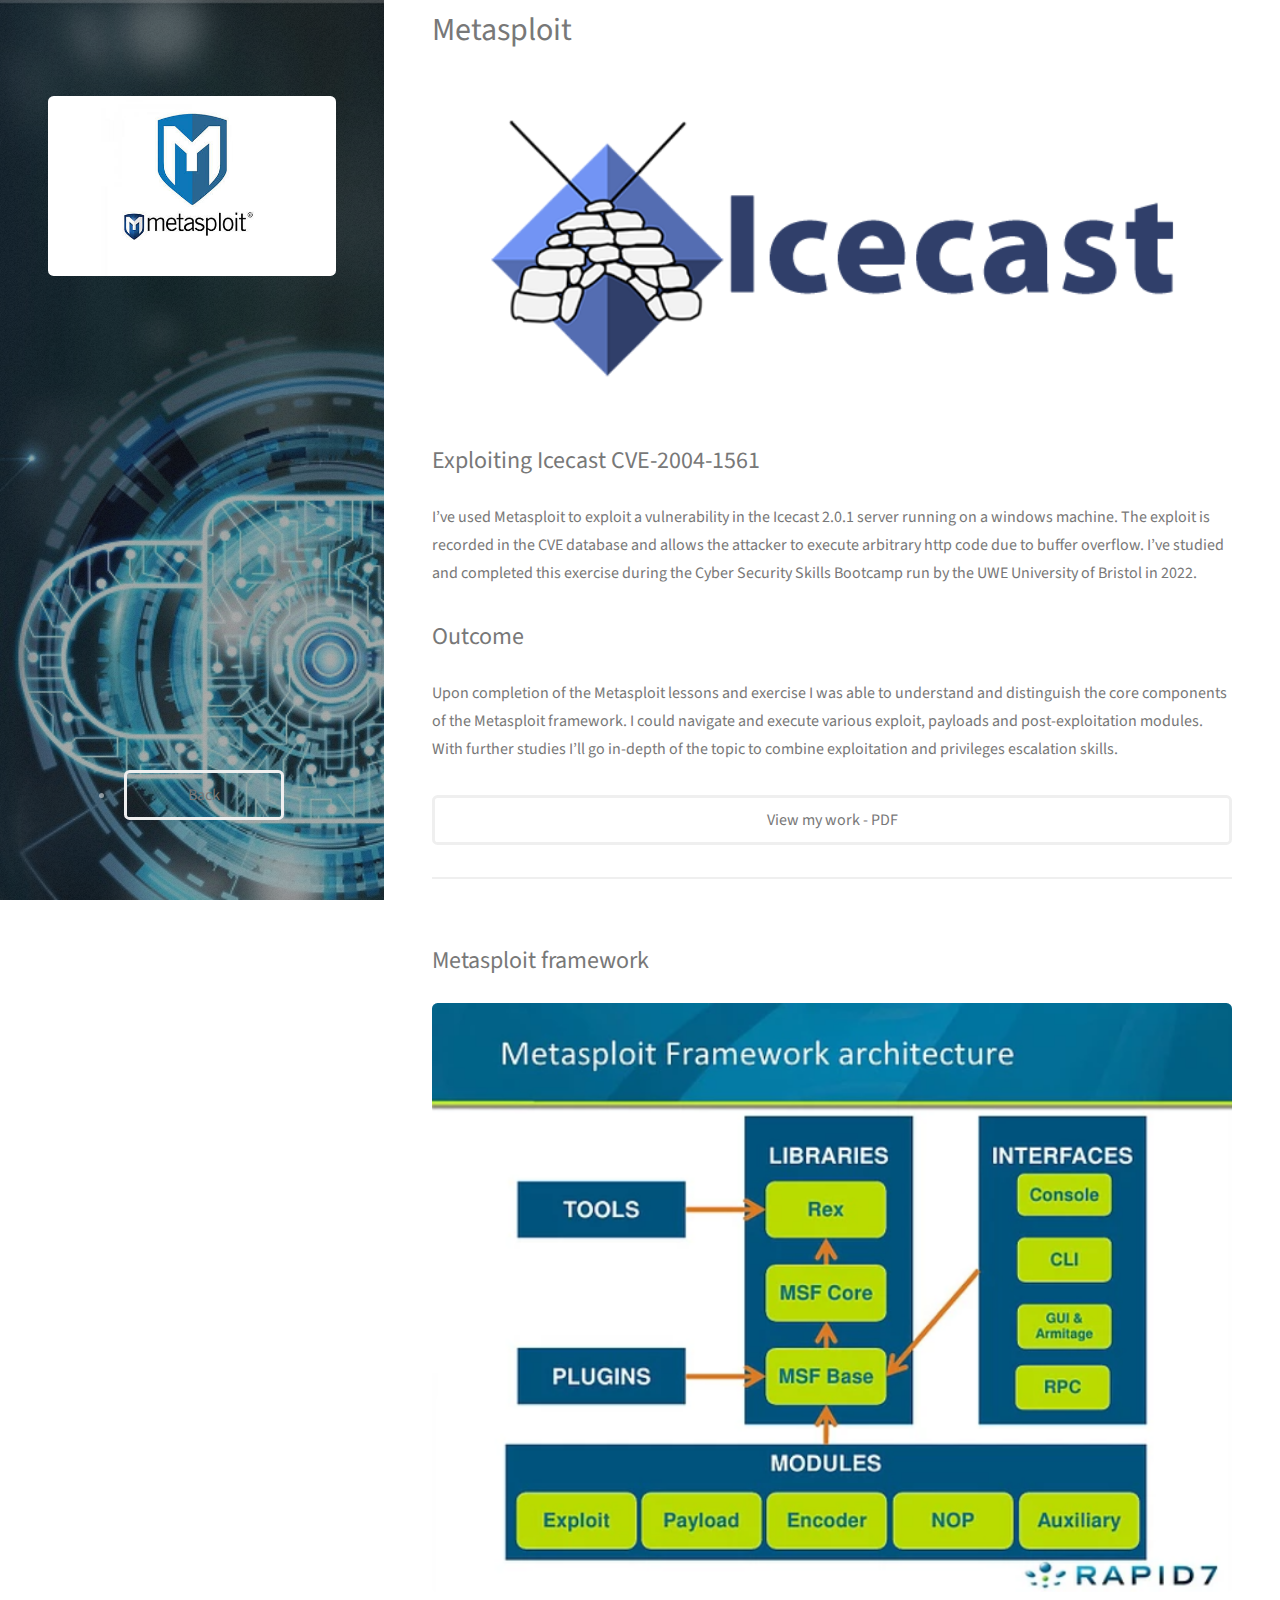
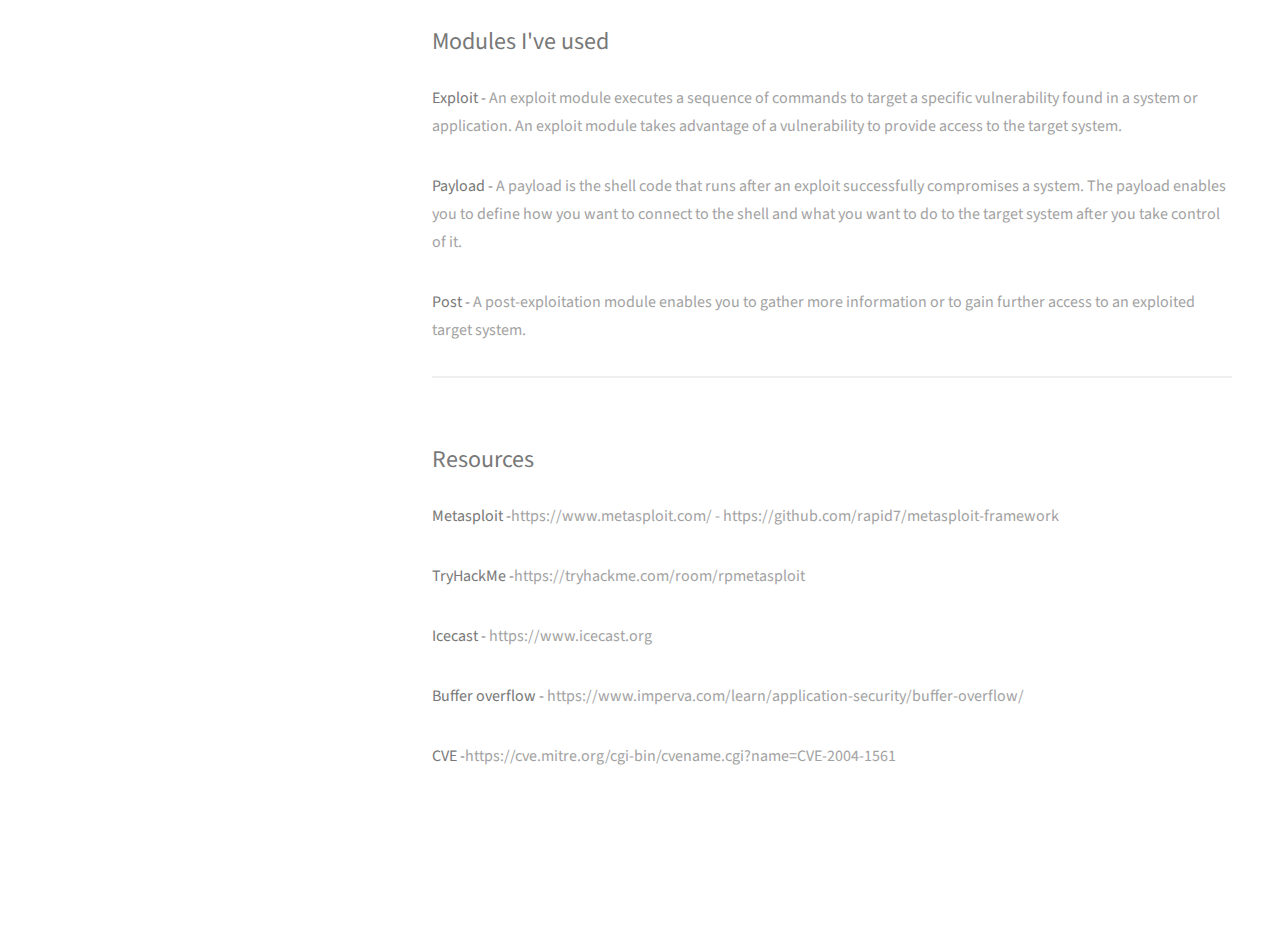
<file: metasploit.html>
<!DOCTYPE HTML>
<html>
	<head>
		<title>Cyber Security</title>
		<meta charset="utf-8" />
		<meta name="viewport" content="width=device-width, initial-scale=1, user-scalable=no" />
		<link rel="stylesheet" href="assets/css/main.css" />
	</head>

	<body class="is-preload">

		<!-- Header -->
			<header id="header">
				<div class="inner">
					<img class="fit image" src="images/metasploit.jpg" alt="" /></a>
					<!--
					<h1><strong>SECURITY INFORMATION & EVENT MANAGMENT (Siem)</strong>, tools and<br />
					techniques covered in this<br />
					complex field.</h1> -->
				</div>
			</header>

		<!-- Main -->
			<div id="main">

				<!-- One -->
					<section id="one">
						<header class="major">
							<h2>Metasploit</h2>
						</header>
						<img class="fit image" src="images/icecast-server-hosting-1.png" alt="" /></a>
						<h2>Exploiting Icecast CVE-2004-1561</h2>
						<p><b>I’ve used Metasploit to exploit a vulnerability in the Icecast 2.0.1 server running 
                            on a windows machine. The exploit is recorded in the CVE database and allows 
                            the attacker to execute arbitrary http code due to buffer overflow. I’ve studied and
                            completed this exercise during the Cyber Security Skills Bootcamp run by the 
                            UWE University of Bristol in 2022.

					
						</b></p>
						<h2>Outcome</h2>
						<p><b>Upon completion of the Metasploit lessons and exercise I was able to understand 
                            and distinguish the core components of the Metasploit framework. I could 
                            navigate and execute various exploit, payloads and post-exploitation modules. 
                            With further studies I’ll go in-depth of the topic to combine exploitation and 
                            privileges escalation skills.
                            </b>
							</p>
							<div><a href="metasploit.pdf" class="button fit">View my work - PDF</a></div>
					</section>

				<!-- Two -->
					<section id="two">
						<h2>Metasploit framework</h2>
						<img class="fit image" src="images/metasploit framework.png" alt="" /></a>
						<h2>Modules I've used</h2>
						<p><strong>Exploit -</strong> An exploit module executes a sequence of commands to target a specific
							vulnerability found in a system or application. An exploit module takes advantage
							of a vulnerability to provide access to the target system.</p> 
						
						<p><strong>Payload -</strong> A payload is the shell code that runs after an exploit successfully 
							compromises a system. The payload enables you to define how you want to 
							connect to the shell and what you want to do to the target system after you take 
							control of it.</p>
						
						<p><strong>Post -</strong> A post-exploitation module enables you to gather more 
							information or to gain further access to an exploited target system.</p>

					</section>

				<!-- Three -->
					<section id="three">
						<h2>Resources</h2>
						<p><strong>Metasploit -</strong>https://www.metasploit.com/ - https://github.com/rapid7/metasploit-framework</p>
						<p><strong>TryHackMe -</strong>https://tryhackme.com/room/rpmetasploit</p>
						<p><strong>Icecast -</strong> https://www.icecast.org</p>
						<p><strong>Buffer overflow -</strong> https://www.imperva.com/learn/application-security/buffer-overflow/</p>
						<p><strong>CVE -</strong>https://cve.mitre.org/cgi-bin/cvename.cgi?name=CVE-2004-1561</p>
					</section>
				</main>


		<!-- Footer -->
			<footer id="footer">
				<div class="inner">
					<ul class="back">
						<li><a href="index.html" class="button">Back</a></li>
					</ul>
				</div>
			</footer>

		<!-- Scripts -->
			<script src="assets/js/jquery.min.js"></script>
			<script src="assets/js/jquery.poptrox.min.js"></script>
			<script src="assets/js/browser.min.js"></script>
			<script src="assets/js/breakpoints.min.js"></script>
			<script src="assets/js/util.js"></script>
			<script src="assets/js/main.js"></script>

	</body>
</html>
</file>
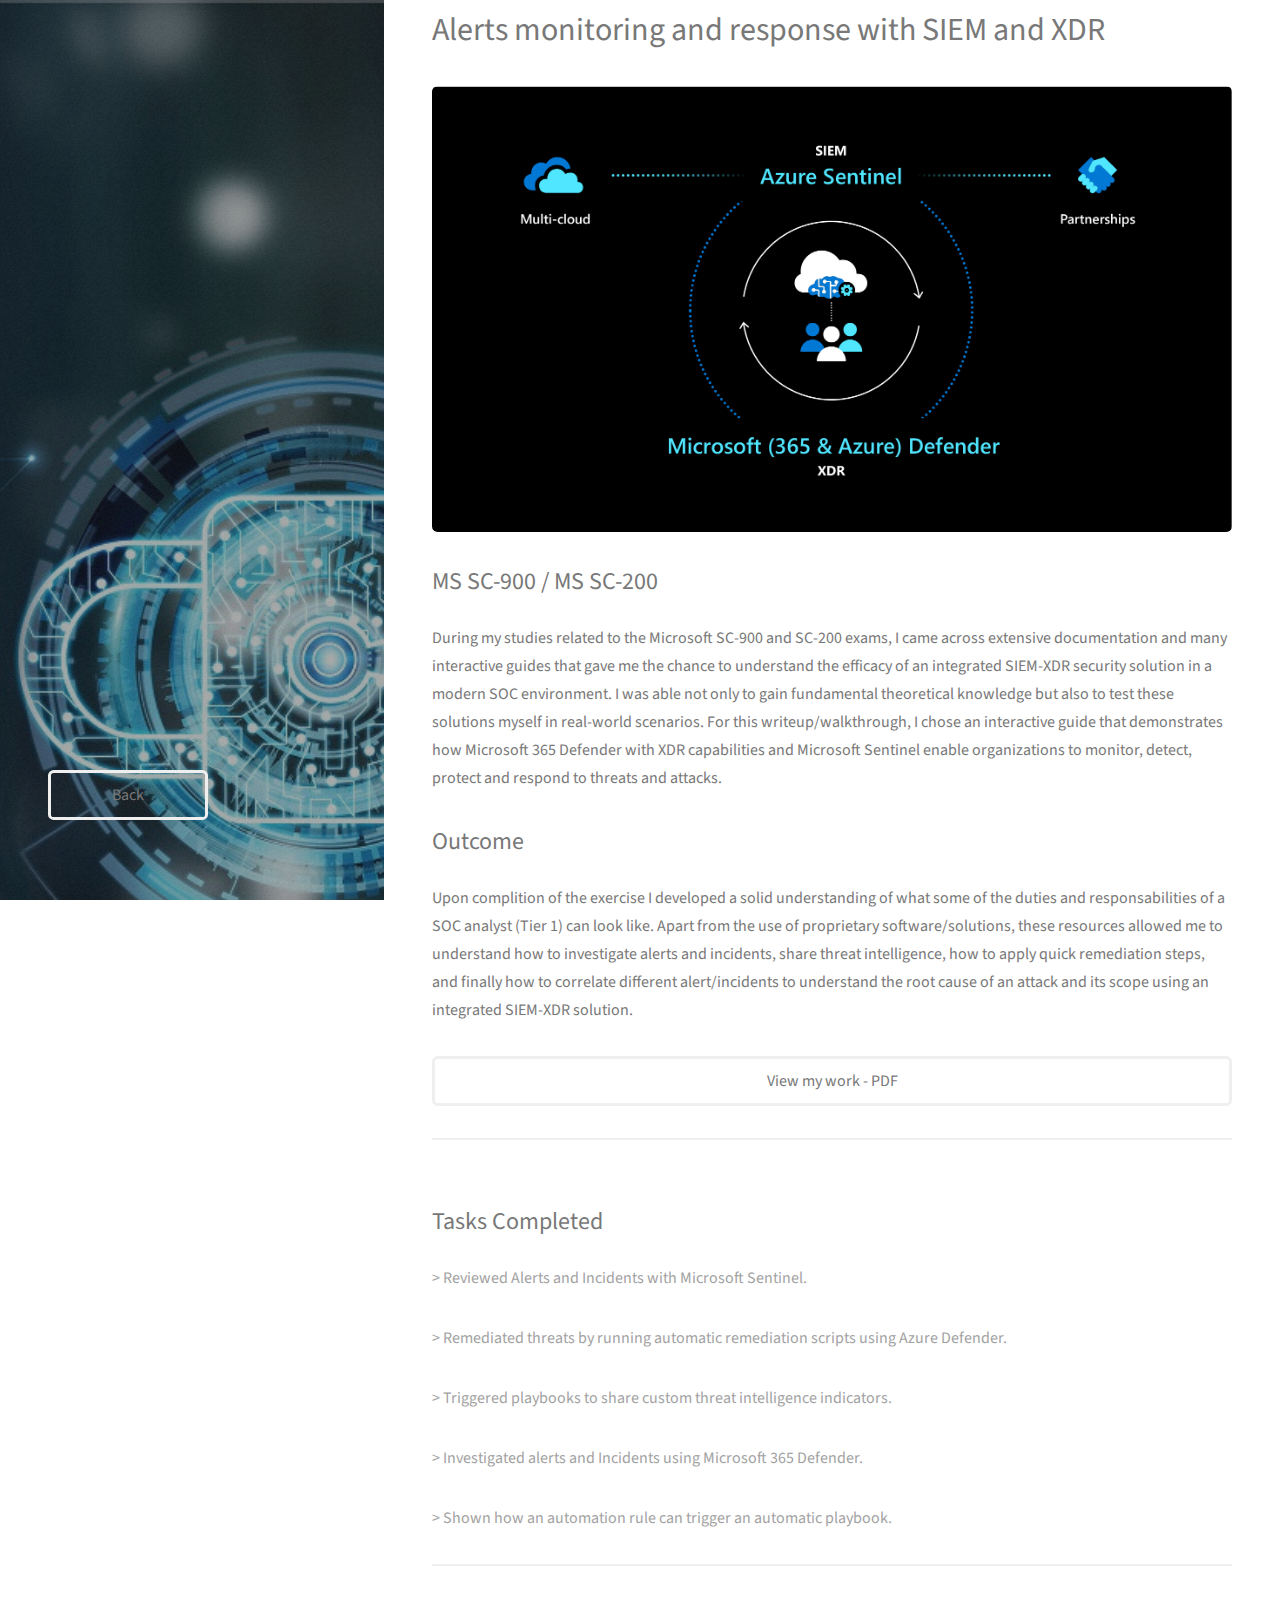
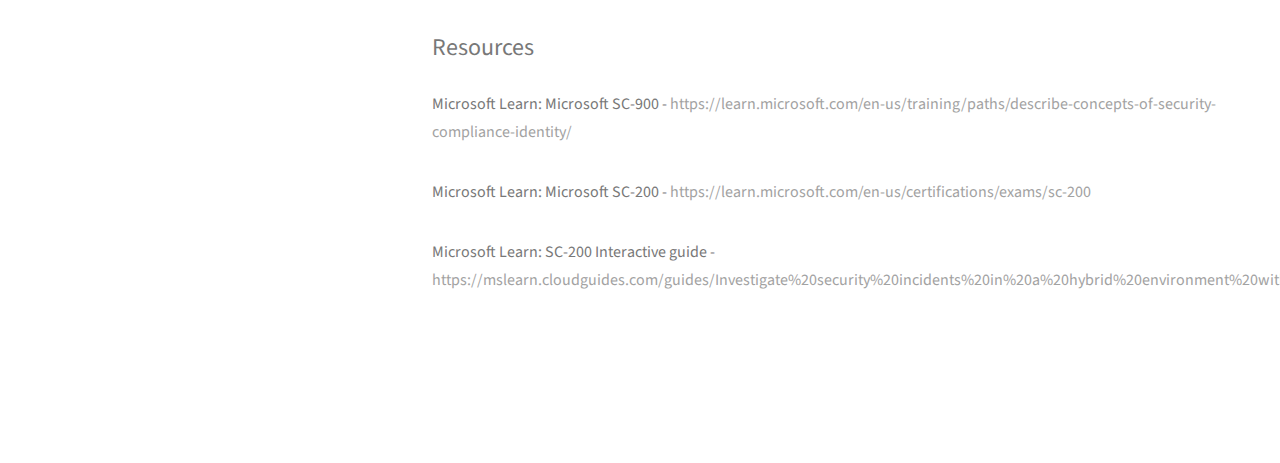
<file: microsoft_365_defender.html>
<!DOCTYPE HTML>
<html>
	<head>
		<title>Cyber Security</title>
		<meta charset="utf-8" />
		<meta name="viewport" content="width=device-width, initial-scale=1, user-scalable=no" />
		<link rel="stylesheet" href="assets/css/main.css" />
	</head>

	<body class="is-preload">

		<!-- Header -->
			<header id="header">
				<div class="inner">
					
				</div>
			</header>

		<!-- Main -->
			<div id="main">

				<!-- One -->
					<section id="one">
						<header class="major">
							<h2>Alerts monitoring and response with SIEM and XDR</h2>
						</header>
						<img class="fit image" src="images/defender2.png" alt="" /></a>
						<h2>MS SC-900 / MS SC-200</h2>
						<p><b>During my studies related to the Microsoft SC-900 and SC-200 exams, I came across 
                            extensive documentation and many interactive guides that gave me the chance to understand 
                            the efficacy of an integrated SIEM-XDR security solution in a modern SOC environment. 
                            I was able not only to gain fundamental theoretical knowledge 
                            but also to test these solutions myself in real-world scenarios.
                            For this writeup/walkthrough, I chose an interactive guide that demonstrates how Microsoft 365 Defender
                            with XDR capabilities and Microsoft Sentinel enable organizations to monitor, detect, protect and respond
                            to threats and attacks.

                        </b>
						<h2>Outcome</h2>
							<p><b>Upon complition of the exercise I developed a solid understanding of what some of the duties 
                                and responsabilities of a SOC analyst (Tier 1) can look like. Apart from the use of proprietary software/solutions, these resources allowed 
                                me to understand how to investigate alerts and incidents, share threat intelligence, how to apply 
                                quick remediation steps, and finally how to correlate different alert/incidents to understand the 
                                root cause of an attack and its scope using an integrated SIEM-XDR solution.</p></b>
							<div><a href="Microsoft_security_writeup.pdf" class="button fit">View my work - PDF</a></div>
					</section>

				<!-- Two -->
					<section id="two">
						<h2>Tasks Completed</h2>
						
						<p>> Reviewed Alerts and Incidents with Microsoft Sentinel.</p> 
						
						<p>> Remediated threats by running automatic remediation scripts using Azure Defender.</p>
						
						<p>> Triggered playbooks to share custom threat intelligence indicators.</p>
						
						<p>> Investigated alerts and Incidents using Microsoft 365 Defender.</p>
						
						<p>> Shown how an automation rule can trigger an automatic playbook.</p>
						
						
					</section>

				<!-- Three -->
					<section id="three">
						<h2>Resources</h2>
						<p><strong>Microsoft Learn: Microsoft SC-900 -</strong> https://learn.microsoft.com/en-us/training/paths/describe-concepts-of-security-compliance-identity/</p>
						<p><strong>Microsoft Learn: Microsoft SC-200 -</strong> https://learn.microsoft.com/en-us/certifications/exams/sc-200</p>
						<p><strong>Microsoft Learn: SC-200 Interactive guide -</strong> https://mslearn.cloudguides.com/guides/Investigate%20security%20incidents%20in%20a%20hybrid%20environment%20with%20Azure%20Sentinel
                        </p>
					</section>
				</main>


		<!-- Footer -->
			<footer id="footer">
				<div class="inner">
					<ul class="actions">
						<li><a href="index.html" class="button">Back</a></li>
					</ul>
				</div>
			</footer>

		<!-- Scripts -->
			<script src="assets/js/jquery.min.js"></script>
			<script src="assets/js/jquery.poptrox.min.js"></script>
			<script src="assets/js/browser.min.js"></script>
			<script src="assets/js/breakpoints.min.js"></script>
			<script src="assets/js/util.js"></script>
			<script src="assets/js/main.js"></script>

	</body>
</html>
</file>
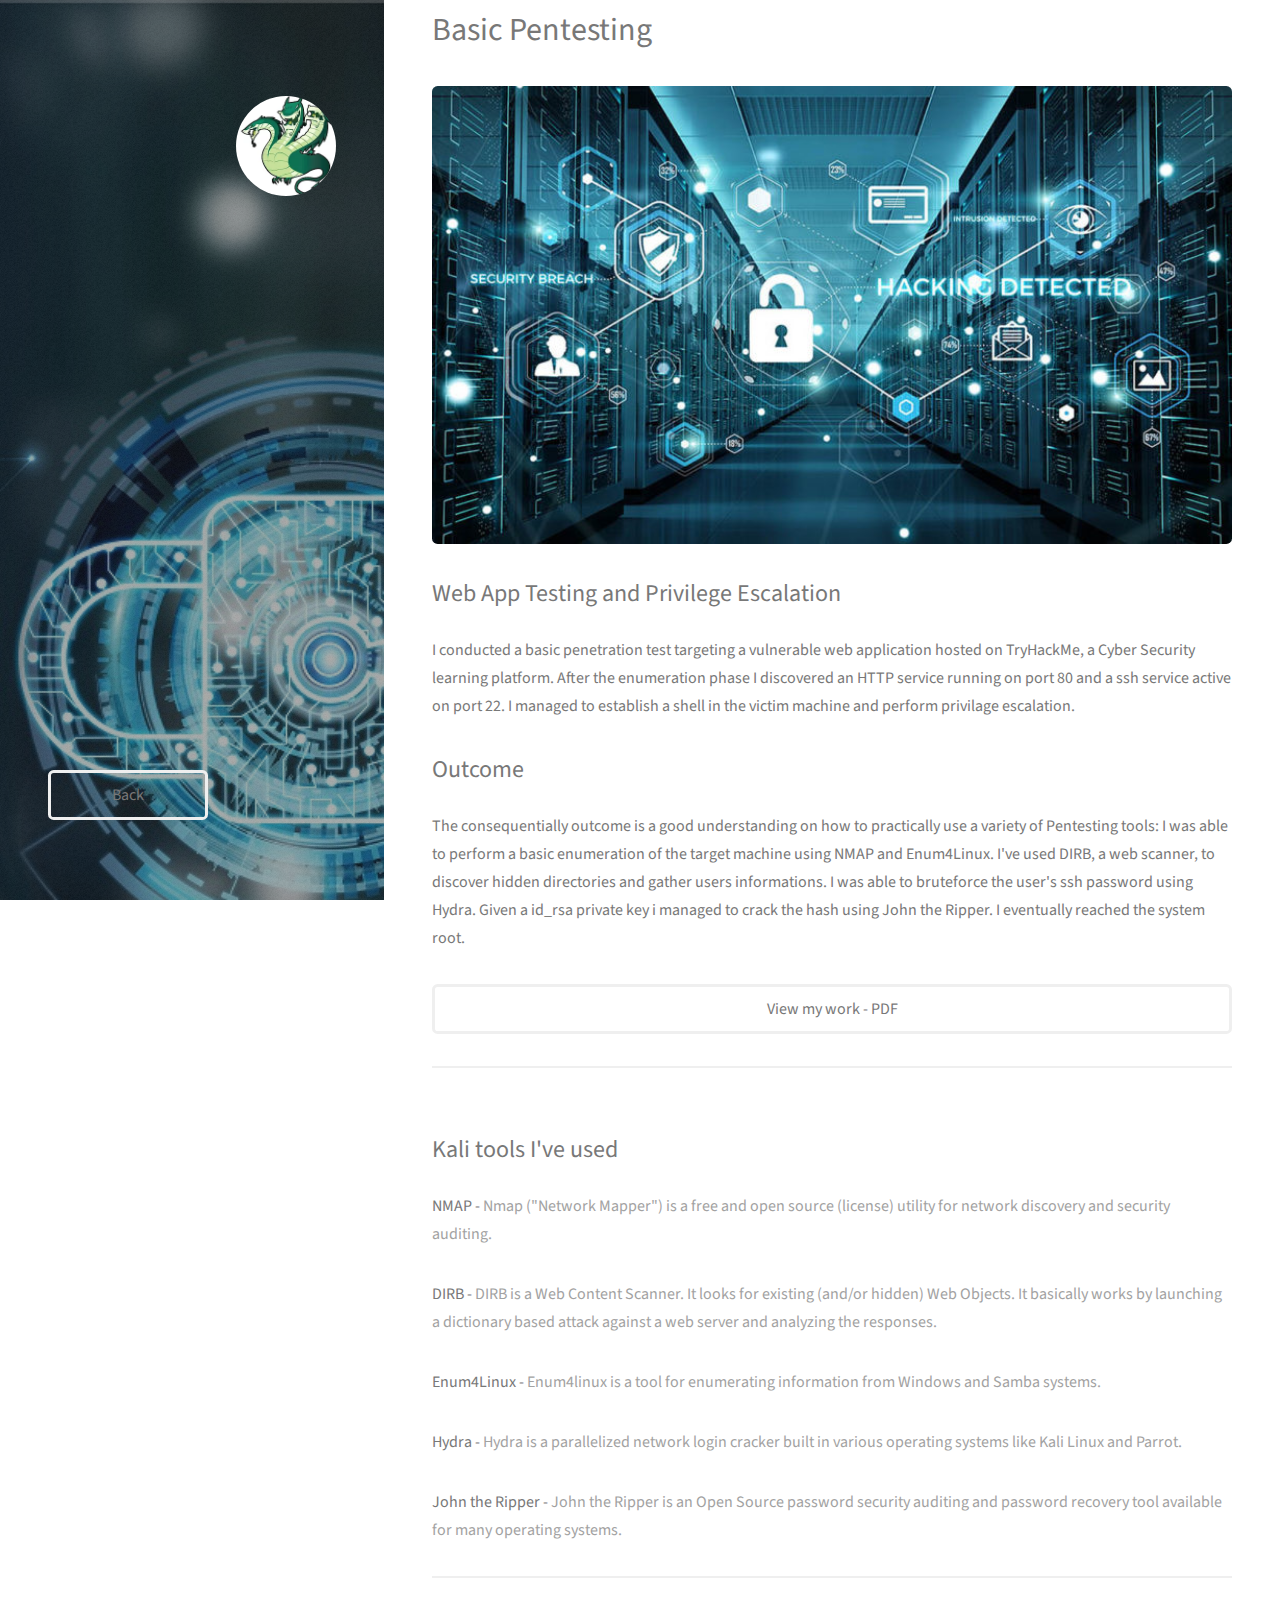
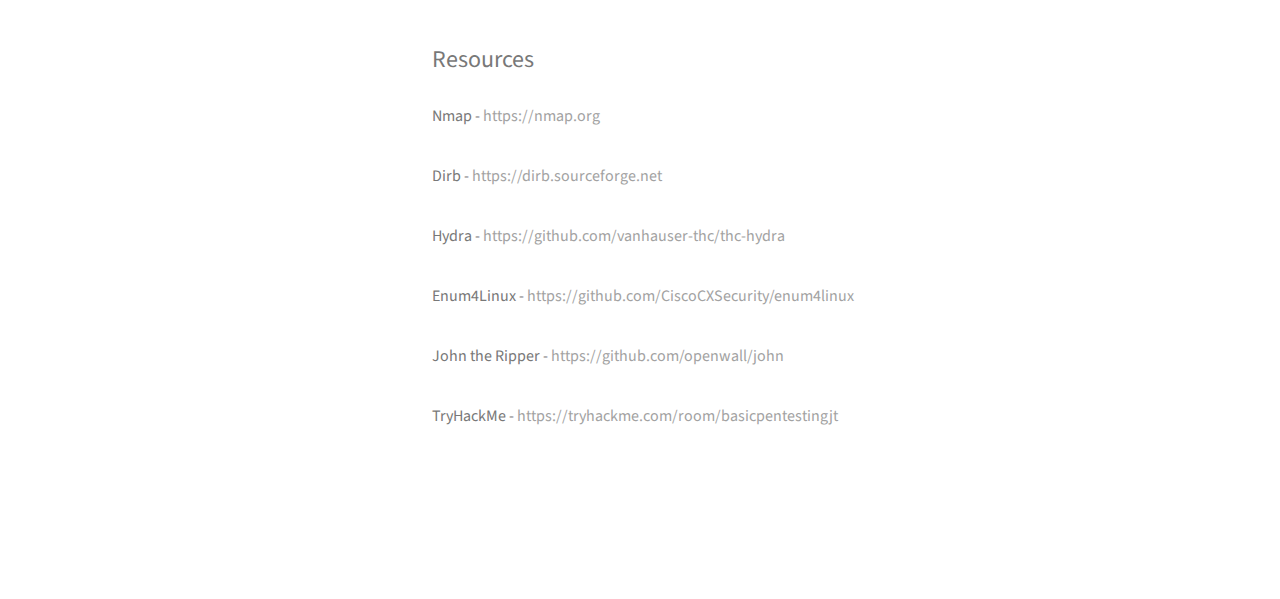
<file: pentest.html>
<!DOCTYPE HTML>
<html>
	<head>
		<title>Cyber Security</title>
		<meta charset="utf-8" />
		<meta name="viewport" content="width=device-width, initial-scale=1, user-scalable=no" />
		<link rel="stylesheet" href="assets/css/main.css" />
	</head>

	<body class="is-preload">

		<!-- Header -->
			<header id="header">
				<div class="inner">
					<a href="index.html" class="image avatar"><img src="images/Hydra.jpg" alt="" /></a>
					<!--
					<h1><strong>SECURITY INFORMATION & EVENT MANAGMENT (Siem)</strong>, tools and<br />
					techniques covered in this<br />
					complex field.</h1> -->
				</div>
			</header>

		<!-- Main -->
			<div id="main">

				<!-- One -->
					<section id="one">
						<header class="major">
							<h2>Basic Pentesting</h2>
						</header>
						<img class="fit image" src="images/Pen_Testing.jpg" alt="" /></a>
						<h2>Web App Testing and Privilege Escalation</h2>
						<p><b>I conducted a basic penetration test targeting a vulnerable web application hosted on
							TryHackMe, a Cyber Security learning platform. After the enumeration phase I discovered an HTTP service 
							running on port 80 and a ssh service active on port 22. I managed to establish a shell in the victim machine and
							perform privilage escalation. 

					
						</b></p>
						<h2>Outcome</h2>
						<p><b>The consequentially outcome is a good understanding on how to practically use a variety of Pentesting tools: I was able to perform a basic enumeration of the target 
							machine using NMAP and Enum4Linux.  I've used DIRB, a web scanner, to discover hidden directories and gather 
							users informations. I was able to bruteforce the user's ssh password using Hydra. Given a id_rsa private key 
						i managed to crack the hash using John the Ripper. I eventually reached the system root.</b>
							</p>
							<div><a href="BasicPentestingEssay.pdf" class="button fit">View my work - PDF</a></div>
					</section>

				<!-- Two -->
					<section id="two">
						<h2>Kali tools I've used</h2>
						
						<p><strong>NMAP -</strong> Nmap ("Network Mapper") is a free and open source (license) utility for network discovery and security auditing.</p> 
						
						<p><strong>DIRB -</strong> DIRB is a Web Content Scanner. It looks for existing (and/or hidden) Web Objects. It basically works by launching a dictionary based attack against a web server and analyzing the responses.</p>
						
						<p><strong>Enum4Linux -</strong> Enum4linux is a tool for enumerating information from Windows and Samba systems.</p>
						
						<p><strong>Hydra -</strong> Hydra is a parallelized network login cracker built in various operating systems like Kali Linux and Parrot.</p>
						
						<p><strong>John the Ripper -</strong> John the Ripper is an Open Source password security auditing and password recovery tool available for many operating systems.</p>

						
					</section>

				<!-- Three -->
					<section id="three">
						<h2>Resources</h2>
						<p><strong>Nmap -</strong> https://nmap.org</p>
						<p><strong>Dirb -</strong> https://dirb.sourceforge.net</p>
						<p><strong>Hydra -</strong> https://github.com/vanhauser-thc/thc-hydra</p>
						<p><strong>Enum4Linux -</strong> https://github.com/CiscoCXSecurity/enum4linux</p>
						<p><strong>John the Ripper -</strong> https://github.com/openwall/john</p>
						<p><strong>TryHackMe -</strong> https://tryhackme.com/room/basicpentestingjt</p>
					</section>
				</main>


		<!-- Footer -->
			<footer id="footer">
				<div class="inner">
					<ul class="actions">
						<li><a href="index.html" class="button">Back</a></li>
					</ul>
				</div>
			</footer>

		<!-- Scripts -->
			<script src="assets/js/jquery.min.js"></script>
			<script src="assets/js/jquery.poptrox.min.js"></script>
			<script src="assets/js/browser.min.js"></script>
			<script src="assets/js/breakpoints.min.js"></script>
			<script src="assets/js/util.js"></script>
			<script src="assets/js/main.js"></script>

	</body>
</html>
</file>
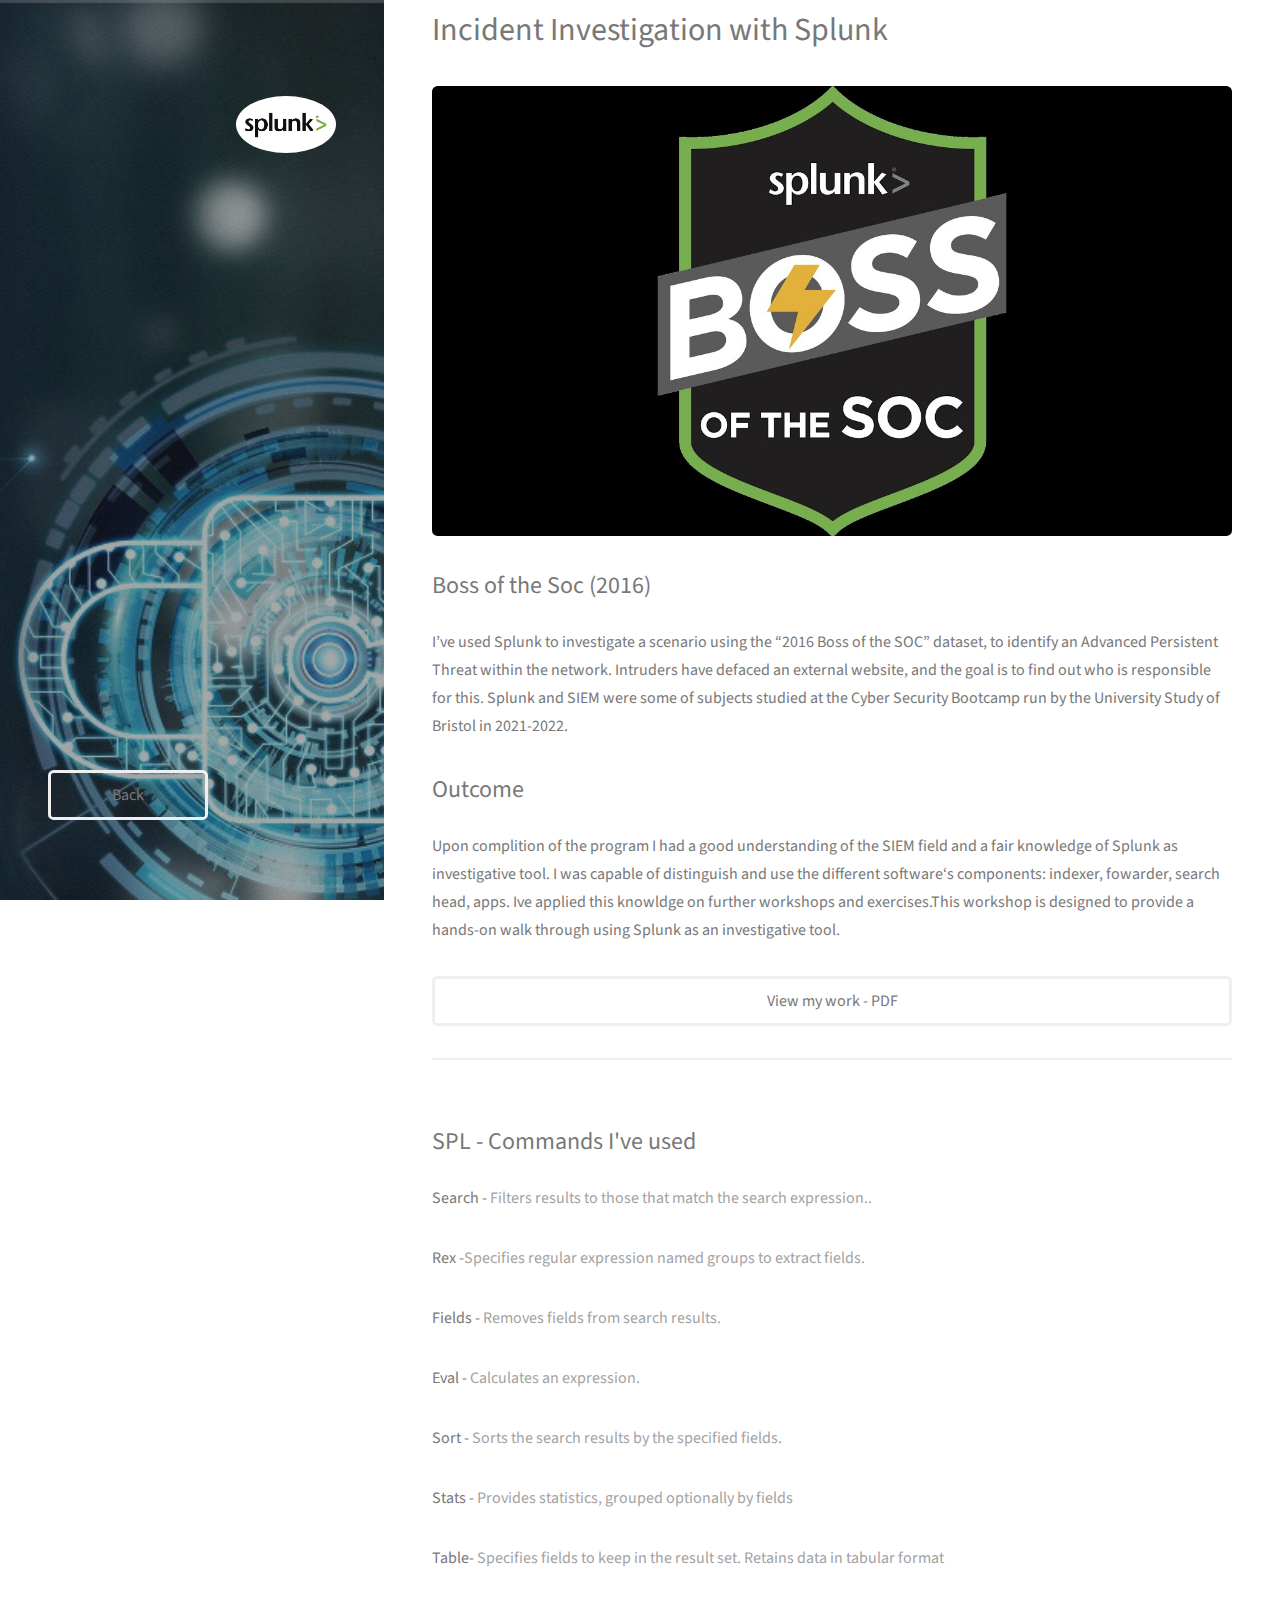
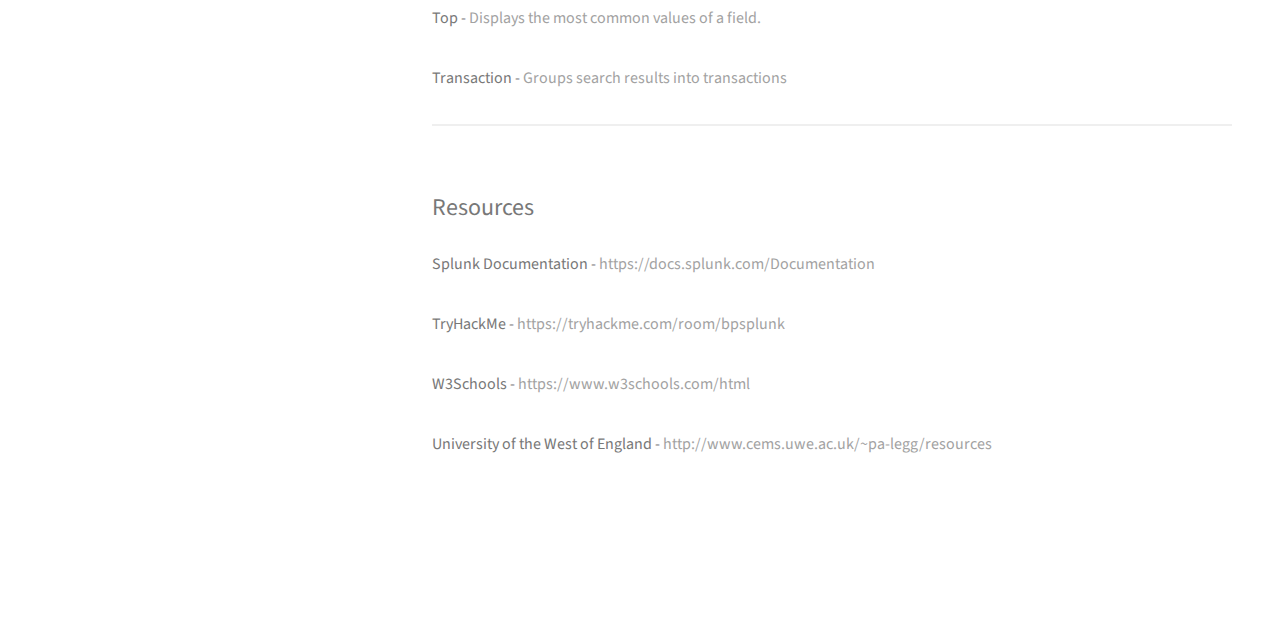
<file: splunk.html>
<!DOCTYPE HTML>
<html>
	<head>
		<title>Cyber Security</title>
		<meta charset="utf-8" />
		<meta name="viewport" content="width=device-width, initial-scale=1, user-scalable=no" />
		<link rel="stylesheet" href="assets/css/main.css" />
	</head>

	<body class="is-preload">

		<!-- Header -->
			<header id="header">
				<div class="inner">
					<a href="index.html" class="image avatar"><img src="images/splunk_1png.png" alt="" /></a>
					<!--
					<h1><strong>SECURITY INFORMATION & EVENT MANAGMENT (Siem)</strong>, tools and<br />
					techniques covered in this<br />
					complex field.</h1> -->
				</div>
			</header>

		<!-- Main -->
			<div id="main">

				<!-- One -->
					<section id="one">
						<header class="major">
							<h2>Incident Investigation with Splunk</h2>
						</header>
						<img class="fit image" src="images/maxresdefault.jpg" alt="" /></a>
						<h2>Boss of the Soc (2016)</h2>
						<p><b>I’ve used Splunk to investigate a scenario using the “2016 Boss of the SOC” 
							dataset, to identify an Advanced Persistent Threat within the network. Intruders have 
							defaced an external website, and the goal is to find out who is responsible for 
							this.
							Splunk and SIEM were some of subjects studied at the Cyber Security Bootcamp run by 
							the University Study of Bristol in 2021-2022.</b>
						<h2>Outcome</h2>
							<p><b>Upon complition of the program I 
							had a good understanding of the SIEM field and a fair knowledge of Splunk as 
							investigative tool. I was capable of distinguish and use the different software‘s 
							components: indexer, fowarder, search head, apps. Ive applied this knowldge on 
							further workshops and exercises.This workshop is designed to provide a hands-on walk
							through using Splunk as an investigative tool.</p></b>
							<div><a href="Splunk.pdf" class="button fit">View my work - PDF</a></div>
					</section>

				<!-- Two -->
					<section id="two">
						<h2>SPL - Commands I've used</h2>
						
						<p><strong>Search -</strong> Filters results to those that match the search expression..</p> 
						
						<p><strong>Rex -</strong>Specifies regular expression named groups to extract fields.</p>
						
						<p><strong>Fields -</strong> Removes fields from search results.</p>
						
						<p><strong>Eval -</strong> Calculates an expression.</p>
						
						<p><strong>Sort -</strong> Sorts the search results by the specified fields.</p>
						
						<p><strong>Stats -</strong> Provides statistics, grouped optionally by fields</p>
						
						<p><strong>Table-</strong> Specifies fields to keep in the result set. Retains data in tabular format</p>
						
						<p><strong>Top -</strong> Displays the most common values of a field.</p>
						
						<p><strong>Transaction -</strong> Groups search results into transactions</p>
						
					</section>

				<!-- Three -->
					<section id="three">
						<h2>Resources</h2>
						<p><strong>Splunk Documentation -</strong> https://docs.splunk.com/Documentation</p>
						<p><strong>TryHackMe -</strong> https://tryhackme.com/room/bpsplunk</p>
						<p><strong>W3Schools -</strong> https://www.w3schools.com/html</p>
						<p><strong>University of the West of England -</strong> http://www.cems.uwe.ac.uk/~pa-legg/resources</p>
					</section>
				</main>


		<!-- Footer -->
			<footer id="footer">
				<div class="inner">
					<ul class="actions">
						<li><a href="index.html" class="button">Back</a></li>
					</ul>
				</div>
			</footer>

		<!-- Scripts -->
			<script src="assets/js/jquery.min.js"></script>
			<script src="assets/js/jquery.poptrox.min.js"></script>
			<script src="assets/js/browser.min.js"></script>
			<script src="assets/js/breakpoints.min.js"></script>
			<script src="assets/js/util.js"></script>
			<script src="assets/js/main.js"></script>

	</body>
</html>
</file>
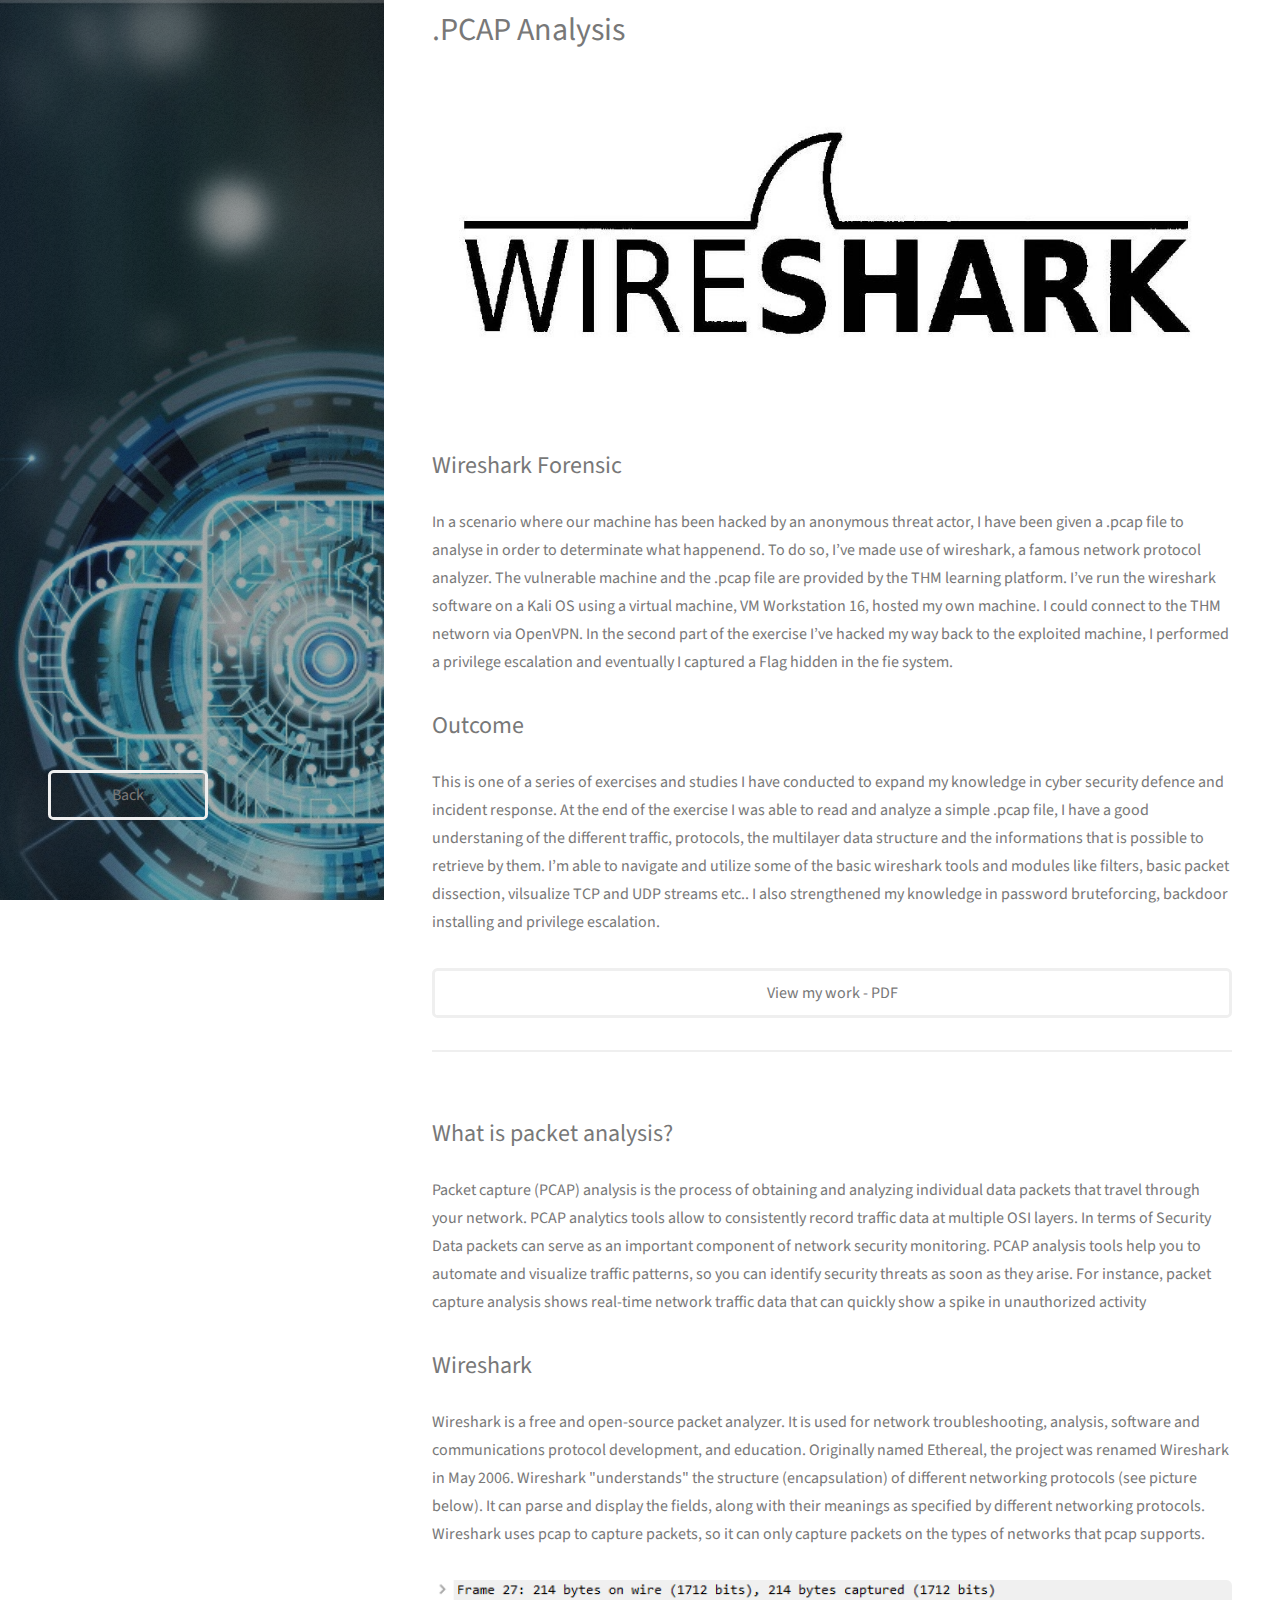
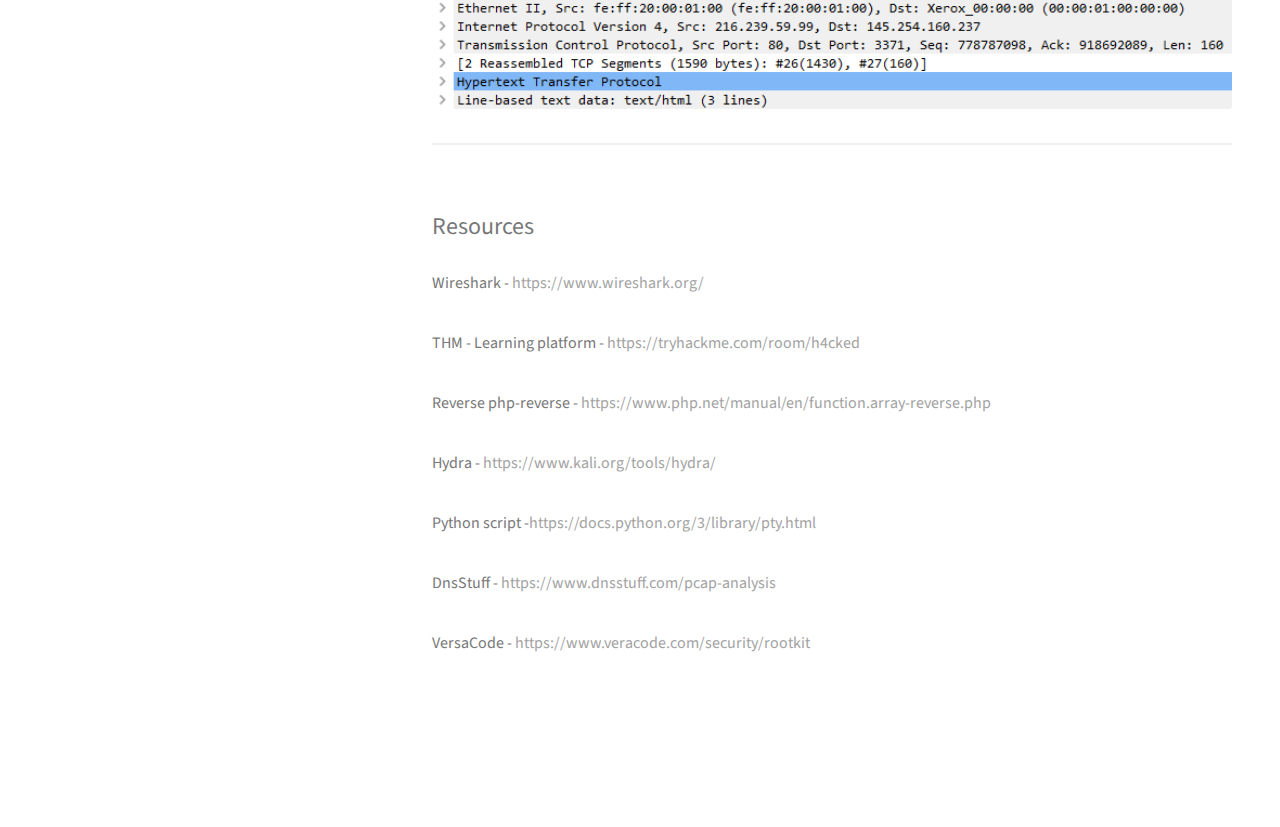
<file: wireshark.html>
<!DOCTYPE HTML>
<html>
	<head>
		<title>Cyber Security</title>
		<meta charset="utf-8" />
		<meta name="viewport" content="width=device-width, initial-scale=1, user-scalable=no" />
		<link rel="stylesheet" href="assets/css/main.css" />
	</head>

	<body class="is-preload">

		<!-- Header -->
			<header id="header">
				<div class="inner">

				</div>
			</header>

		<!-- Main -->
			<div id="main">

				<!-- One -->
					<section id="one">
						<header class="major">
							<h2>.PCAP Analysis</h2>
						</header>
						<img class="fit image" src="images/wireshark.png" alt="" /></a>
						<h2>Wireshark Forensic</h2>
						<p><b>In a scenario where our machine has been hacked by an anonymous threat actor, I have been 
                            given a .pcap file to analyse in order to determinate what happenend. To do so, I’ve made use
                            of wireshark, a famous network protocol analyzer. The vulnerable machine and the .pcap file are 
                            provided by the THM learning platform. I’ve run the wireshark software on a Kali OS using a virtual 
                            machine, VM Workstation 16, hosted my own machine. I could connect to the THM networn via OpenVPN.
                            In the second part of the exercise I’ve hacked my way back to the exploited machine, I performed a
                            privilege escalation and eventually I captured a Flag hidden in the fie system.

					
						</b></p>
						<h2>Outcome</h2>
						<p><b>This is one of a series of exercises and studies I have conducted to expand my knowledge in cyber 
                            security defence and incident response. At the end of the exercise I was able to read and analyze a simple 
                            .pcap file, I have a good understaning of the different traffic, protocols, the multilayer data structure 
                            and the informations that is possible to retrieve by them. I’m able to navigate and utilize some of the
                             basic wireshark tools and modules like filters, basic packet dissection, vilsualize TCP and UDP streams etc.. 
                            I also strengthened my knowledge in password bruteforcing, backdoor installing and privilege escalation. 
                            </b>
							</p>
							<div><a href="Wireshark.pdf" class="button fit">View my work - PDF</a></div>
					</section>

				<!-- Two -->
					<section id="two">
						<h2>What is packet analysis?</h2>
						
						<p><b>Packet capture (PCAP) analysis is the process of obtaining and analyzing individual data packets 
                            that travel through your network.
                            PCAP analytics tools allow to consistently record traffic data at multiple OSI layers.
                            In terms of Security Data packets can serve as an important component of network security monitoring.
                            PCAP analysis tools help you to automate and visualize traffic patterns, so you can identify security 
                            threats as soon as they arise. For instance, packet capture 
                            analysis shows real-time network traffic data that can quickly show a spike in unauthorized activity</b></p> 

                        <h2>Wireshark</h2>
                        <p><b>Wireshark is a free and open-source packet analyzer. It is used for network troubleshooting, 
                            analysis, software and communications protocol 
                            development, and education. Originally named Ethereal, the project was renamed Wireshark in May 2006.
                            Wireshark "understands" the structure (encapsulation) of different 
                            networking protocols (see picture below). It can parse and display the fields, along with their meanings as specified by
                             different networking protocols. Wireshark uses
                             pcap to capture packets, so it can only capture packets on the types of networks that pcap supports. 

                        </b><p>
							<img class="fit image" src="images/13.png" alt="" /></a>
					</section>

				<!-- Three -->
					<section id="three">
						<h2>Resources</h2>
						<p><strong>Wireshark -</strong> https://www.wireshark.org/</p>
						<p><strong>THM - Learning platform -</strong> https://tryhackme.com/room/h4cked</p>
						<p><strong>Reverse php-reverse -</strong> https://www.php.net/manual/en/function.array-reverse.php</p>
						<p><strong>Hydra -</strong> https://www.kali.org/tools/hydra/</p>
						<p><strong>Python script -</strong>https://docs.python.org/3/library/pty.html</p>
                        <p><strong>DnsStuff -</strong> https://www.dnsstuff.com/pcap-analysis</p>
                        <p><strong>VersaCode -</strong> https://www.veracode.com/security/rootkit</p>
					</section>

				</main>


		<!-- Footer -->
			<footer id="footer">
				<div class="inner">
					<ul class="actions">
						<li><a href="index.html" class="button">Back</a></li>
					</ul>
				</div>
			</footer>

		<!-- Scripts -->
			<script src="assets/js/jquery.min.js"></script>
			<script src="assets/js/jquery.poptrox.min.js"></script>
			<script src="assets/js/browser.min.js"></script>
			<script src="assets/js/breakpoints.min.js"></script>
			<script src="assets/js/util.js"></script>
			<script src="assets/js/main.js"></script>

	</body>
</html>
</file>
<file: assets/css/main.css>
@import url("fontawesome-all.min.css");
@import url("https://fonts.googleapis.com/css?family=Source+Sans+Pro:400,400italic");

/*
	Strata by HTML5 UP
	html5up.net | @ajlkn
	Free for personal and commercial use under the CCA 3.0 license (html5up.net/license)
*/

html, body, div, span, applet, object,
iframe, h1, h2, h3, h4, h5, h6, p, blockquote,
pre, a, abbr, acronym, address, big, cite,
code, del, dfn, em, img, ins, kbd, q, s, samp,
small, strike, strong, sub, sup, tt, var, b,
u, i, center, dl, dt, dd, ol, ul, li, fieldset,
form, label, legend, table, caption, tbody,
tfoot, thead, tr, th, td, article, aside,
canvas, details, embed, figure, figcaption,
footer, header, hgroup, menu, nav, output, ruby,
section, summary, time, mark, audio, video {
	margin: 0;
	padding: 0;
	border: 0;
	font-size: 100%;
	font: inherit;
	vertical-align: baseline;}

article, aside, details, figcaption, figure,
footer, header, hgroup, menu, nav, section {
	display: block;}

body {
	line-height: 1;
}

ol, ul {
	list-style: none;
}

blockquote, q {
	quotes: none;
}

	blockquote:before, blockquote:after, q:before, q:after {
		content: '';
		content: none;
	}

table {
	border-collapse: collapse;
	border-spacing: 0;
}

body {
	-webkit-text-size-adjust: none;
}

mark {
	background-color: transparent;
	color: inherit;
}

input::-moz-focus-inner {
	border: 0;
	padding: 0;
}

input, select, textarea {
	-moz-appearance: none;
	-webkit-appearance: none;
	-ms-appearance: none;
	appearance: none;
}

/* Basic */

	html {
		box-sizing: border-box;
	}

	*, *:before, *:after {
		box-sizing: inherit;
	}

	body {
		background: #fff;
	}

		body.is-preload *, body.is-preload *:before, body.is-preload *:after {
			-moz-animation: none !important;
			-webkit-animation: none !important;
			-ms-animation: none !important;
			animation: none !important;
			-moz-transition: none !important;
			-webkit-transition: none !important;
			-ms-transition: none !important;
			transition: none !important;
		}

	body, input, select, textarea {
		color: #a2a2a2;
		font-family: "Source Sans Pro", Helvetica, sans-serif;
		font-size: 16pt;
		font-weight: 400;
		line-height: 1.75em;
	}

	a {
		-moz-transition: color 0.2s ease-in-out, border-color 0.2s ease-in-out;
		-webkit-transition: color 0.2s ease-in-out, border-color 0.2s ease-in-out;
		-ms-transition: color 0.2s ease-in-out, border-color 0.2s ease-in-out;
		transition: color 0.2s ease-in-out, border-color 0.2s ease-in-out;
		border-bottom: dotted 1px;
		color: #000000;
		text-decoration: none;
	}

		a:hover {
			border-bottom-color: transparent;
			color: #49bf9d !important;
			text-decoration: none;
		}

	strong, b {
		color: #787878;
		font-weight: 400;
	}

	em, i {
		font-style: italic;
	}

	p {
		margin: 0 0 2em 0;
	}

	h1, h2, h3, h4, h5, h6 {
		color: #787878;
		font-weight: 400;
		line-height: 1em;
		margin: 0 0 1em 0;
	}

		h1 a, h2 a, h3 a, h4 a, h5 a, h6 a {
			color: inherit;
			text-decoration: none;
		}

	h1 {
		font-size: 2em;
		line-height: 1.5em;
	}

	h2 {
		font-size: 1.5em;
		line-height: 1.5em;
	}

	h3 {
		font-size: 1.25em;
		line-height: 1.5em;
		height: 48px;
	}

	h4 {
		font-size: 1.1em;
		line-height: 1.5em;
	}

	h5 {
		font-size: 0.9em;
		line-height: 1.5em;
	}

	h6 {
		font-size: 0.7em;
		line-height: 1.5em;
	}

	sub {
		font-size: 0.8em;
		position: relative;
		top: 0.5em;
	}

	sup {
		font-size: 0.8em;
		position: relative;
		top: -0.5em;
	}

	hr {
		border: 0;
		border-bottom: solid 2px #efefef;
		margin: 2em 0;
	}

		hr.major {
			margin: 3em 0;
		}

	blockquote {
		border-left: solid 6px #efefef;
		font-style: italic;
		margin: 0 0 2em 0;
		padding: 0.5em 0 0.5em 1.5em;
	}

	code {
		background: #f7f7f7;
		border-radius: 0.35em;
		border: solid 2px #efefef;
		font-family: "Courier New", monospace;
		font-size: 0.9em;
		margin: 0 0.25em;
		padding: 0.25em 0.65em;
	}

	pre {
		-webkit-overflow-scrolling: touch;
		font-family: "Courier New", monospace;
		font-size: 0.9em;
		margin: 0 0 2em 0;
	}

		pre code {
			display: block;
			line-height: 1.75em;
			padding: 1em 1.5em;
			overflow-x: auto;
		}

	.align-left {
		text-align: left;
	}

	.align-center {
		text-align: center;
	}

	.align-right {
		text-align: right;
	}

/* Container */

	.container {
		margin: 0 auto;
		max-width: calc(100% - 4em);
		width: 100%;
	}

		.container.xsmall {
			width: 25%;
		}

		.container.small {
			width: 50%;
		}

		.container.medium {
			width: 75%;
		}

		.container.large {
			width: 125%;
		}

		.container.xlarge {
			width: 150%;
		}

		.container.max {
			width: 100%;
		}

		@media screen and (max-width: 980px) {

			.container {
				width: 100% !important;
				max-width: 100% !important;
			}

		}

		@media screen and (max-width: 480px) {

			.container {
				max-width: calc(100% - 3em);
			}

		}

/* Row */

	.row {
		display: flex;
		flex-wrap: wrap;
		box-sizing: border-box;
		align-items: stretch;
	}

		.row > * {
			box-sizing: border-box;
		}

		.row.gtr-uniform > * > :last-child {
			margin-bottom: 0;
		}

		.row.aln-left {
			justify-content: flex-start;
		}

		.row.aln-center {
			justify-content: center;
		}

		.row.aln-right {
			justify-content: flex-end;
		}

		.row.aln-top {
			align-items: flex-start;
		}

		.row.aln-middle {
			align-items: center;
		}

		.row.aln-bottom {
			align-items: flex-end;
		}

		.row > .imp {
			order: -1;
		}

		.row > .col-1 {
			width: 8.33333%;
		}

		.row > .off-1 {
			margin-left: 8.33333%;
		}

		.row > .col-2 {
			width: 16.66667%;
		}

		.row > .off-2 {
			margin-left: 16.66667%;
		}

		.row > .col-3 {
			width: 25%;
		}

		.row > .off-3 {
			margin-left: 25%;
		}

		.row > .col-4 {
			width: 33.33333%;
		}

		.row > .off-4 {
			margin-left: 33.33333%;
		}

		.row > .col-5 {
			width: 41.66667%;
		}

		.row > .off-5 {
			margin-left: 41.66667%;
		}

		.row > .col-6 {
			width: 50%;
		}

		.row > .off-6 {
			margin-left: 50%;
		}

		.row > .col-7 {
			width: 58.33333%;
		}

		.row > .off-7 {
			margin-left: 58.33333%;
		}

		.row > .col-8 {
			width: 66.66667%;
		}

		.row > .off-8 {
			margin-left: 66.66667%;
		}

		.row > .col-9 {
			width: 75%;
		}

		.row > .off-9 {
			margin-left: 75%;
		}

		.row > .col-10 {
			width: 83.33333%;
		}

		.row > .off-10 {
			margin-left: 83.33333%;
		}

		.row > .col-11 {
			width: 91.66667%;
		}

		.row > .off-11 {
			margin-left: 91.66667%;
		}

		.row > .col-12 {
			width: 100%;
		}

		.row > .off-12 {
			margin-left: 100%;
		}

		.row.gtr-0 {
			margin-top: 0;
			margin-left: 0em;
		}

			.row.gtr-0 > * {
				padding: 0 0 0 0em;
			}

			.row.gtr-0.gtr-uniform {
				margin-top: 0em;
			}

				.row.gtr-0.gtr-uniform > * {
					padding-top: 0em;
				}

		.row.gtr-25 {
			margin-top: 0;
			margin-left: -0.625em;
		}

			.row.gtr-25 > * {
				padding: 0 0 0 0.625em;
			}

			.row.gtr-25.gtr-uniform {
				margin-top: -0.625em;
			}

				.row.gtr-25.gtr-uniform > * {
					padding-top: 0.625em;
				}

		.row.gtr-50 {
			margin-top: 0;
			margin-left: -1.25em;
		}

			.row.gtr-50 > * {
				padding: 0 0 0 1.25em;
			}

			.row.gtr-50.gtr-uniform {
				margin-top: -1.25em;
			}

				.row.gtr-50.gtr-uniform > * {
					padding-top: 1.25em;
				}

		.row {
			margin-top: 0;
			margin-left: -2.5em;
		}

			.row > * {
				padding: 0 0 0 2.5em;
			}

			.row.gtr-uniform {
				margin-top: -2.5em;
			}

				.row.gtr-uniform > * {
					padding-top: 2.5em;
				}

		.row.gtr-150 {
			margin-top: 0;
			margin-left: -3.75em;
		}

			.row.gtr-150 > * {
				padding: 0 0 0 3.75em;
			}

			.row.gtr-150.gtr-uniform {
				margin-top: -3.75em;
			}

				.row.gtr-150.gtr-uniform > * {
					padding-top: 3.75em;
				}

		.row.gtr-200 {
			margin-top: 0;
			margin-left: -5em;
		}

			.row.gtr-200 > * {
				padding: 0 0 0 5em;
			}

			.row.gtr-200.gtr-uniform {
				margin-top: -5em;
			}

				.row.gtr-200.gtr-uniform > * {
					padding-top: 5em;
				}

		@media screen and (max-width: 1800px) {

			.row {
				display: flex;
				flex-wrap: wrap;
				box-sizing: border-box;
				align-items: stretch;
			}

				.row > * {
					box-sizing: border-box;
				}

				.row.gtr-uniform > * > :last-child {
					margin-bottom: 0;
				}

				.row.aln-left {
					justify-content: flex-start;
				}

				.row.aln-center {
					justify-content: center;
				}

				.row.aln-right {
					justify-content: flex-end;
				}

				.row.aln-top {
					align-items: flex-start;
				}

				.row.aln-middle {
					align-items: center;
				}

				.row.aln-bottom {
					align-items: flex-end;
				}

				.row > .imp-xlarge {
					order: -1;
				}

				.row > .col-1-xlarge {
					width: 8.33333%;
				}

				.row > .off-1-xlarge {
					margin-left: 8.33333%;
				}

				.row > .col-2-xlarge {
					width: 16.66667%;
				}

				.row > .off-2-xlarge {
					margin-left: 16.66667%;
				}

				.row > .col-3-xlarge {
					width: 25%;
				}

				.row > .off-3-xlarge {
					margin-left: 25%;
				}

				.row > .col-4-xlarge {
					width: 33.33333%;
				}

				.row > .off-4-xlarge {
					margin-left: 33.33333%;
				}

				.row > .col-5-xlarge {
					width: 41.66667%;
				}

				.row > .off-5-xlarge {
					margin-left: 41.66667%;
				}

				.row > .col-6-xlarge {
					width: 50%;
				}

				.row > .off-6-xlarge {
					margin-left: 50%;
				}

				.row > .col-7-xlarge {
					width: 58.33333%;
				}

				.row > .off-7-xlarge {
					margin-left: 58.33333%;
				}

				.row > .col-8-xlarge {
					width: 66.66667%;
				}

				.row > .off-8-xlarge {
					margin-left: 66.66667%;
				}

				.row > .col-9-xlarge {
					width: 75%;
				}

				.row > .off-9-xlarge {
					margin-left: 75%;
				}

				.row > .col-10-xlarge {
					width: 83.33333%;
				}

				.row > .off-10-xlarge {
					margin-left: 83.33333%;
				}

				.row > .col-11-xlarge {
					width: 91.66667%;
				}

				.row > .off-11-xlarge {
					margin-left: 91.66667%;
				}

				.row > .col-12-xlarge {
					width: 100%;
				}

				.row > .off-12-xlarge {
					margin-left: 100%;
				}

				.row.gtr-0 {
					margin-top: 0;
					margin-left: 0em;
				}

					.row.gtr-0 > * {
						padding: 0 0 0 0em;
					}

					.row.gtr-0.gtr-uniform {
						margin-top: 0em;
					}

						.row.gtr-0.gtr-uniform > * {
							padding-top: 0em;
						}

				.row.gtr-25 {
					margin-top: 0;
					margin-left: -0.625em;
				}

					.row.gtr-25 > * {
						padding: 0 0 0 0.625em;
					}

					.row.gtr-25.gtr-uniform {
						margin-top: -0.625em;
					}

						.row.gtr-25.gtr-uniform > * {
							padding-top: 0.625em;
						}

				.row.gtr-50 {
					margin-top: 0;
					margin-left: -1.25em;
				}

					.row.gtr-50 > * {
						padding: 0 0 0 1.25em;
					}

					.row.gtr-50.gtr-uniform {
						margin-top: -1.25em;
					}

						.row.gtr-50.gtr-uniform > * {
							padding-top: 1.25em;
						}

				.row {
					margin-top: 0;
					margin-left: -2.5em;
				}

					.row > * {
						padding: 0 0 0 2.5em;
					}

					.row.gtr-uniform {
						margin-top: -2.5em;
					}

						.row.gtr-uniform > * {
							padding-top: 2.5em;
						}

				.row.gtr-150 {
					margin-top: 0;
					margin-left: -3.75em;
				}

					.row.gtr-150 > * {
						padding: 0 0 0 3.75em;
					}

					.row.gtr-150.gtr-uniform {
						margin-top: -3.75em;
					}

						.row.gtr-150.gtr-uniform > * {
							padding-top: 3.75em;
						}

				.row.gtr-200 {
					margin-top: 0;
					margin-left: -5em;
				}

					.row.gtr-200 > * {
						padding: 0 0 0 5em;
					}

					.row.gtr-200.gtr-uniform {
						margin-top: -5em;
					}

						.row.gtr-200.gtr-uniform > * {
							padding-top: 5em;
						}

		}

		@media screen and (max-width: 1280px) {

			.row {
				display: flex;
				flex-wrap: wrap;
				box-sizing: border-box;
				align-items: stretch;
			}

				.row > * {
					box-sizing: border-box;
				}

				.row.gtr-uniform > * > :last-child {
					margin-bottom: 0;
				}

				.row.aln-left {
					justify-content: flex-start;
				}

				.row.aln-center {
					justify-content: center;
				}

				.row.aln-right {
					justify-content: flex-end;
				}

				.row.aln-top {
					align-items: flex-start;
				}

				.row.aln-middle {
					align-items: center;
				}

				.row.aln-bottom {
					align-items: flex-end;
				}

				.row > .imp-large {
					order: -1;
				}

				.row > .col-1-large {
					width: 8.33333%;
				}

				.row > .off-1-large {
					margin-left: 8.33333%;
				}

				.row > .col-2-large {
					width: 16.66667%;
				}

				.row > .off-2-large {
					margin-left: 16.66667%;
				}

				.row > .col-3-large {
					width: 25%;
				}

				.row > .off-3-large {
					margin-left: 25%;
				}

				.row > .col-4-large {
					width: 33.33333%;
				}

				.row > .off-4-large {
					margin-left: 33.33333%;
				}

				.row > .col-5-large {
					width: 41.66667%;
				}

				.row > .off-5-large {
					margin-left: 41.66667%;
				}

				.row > .col-6-large {
					width: 50%;
				}

				.row > .off-6-large {
					margin-left: 50%;
				}

				.row > .col-7-large {
					width: 58.33333%;
				}

				.row > .off-7-large {
					margin-left: 58.33333%;
				}

				.row > .col-8-large {
					width: 66.66667%;
				}

				.row > .off-8-large {
					margin-left: 66.66667%;
				}

				.row > .col-9-large {
					width: 75%;
				}

				.row > .off-9-large {
					margin-left: 75%;
				}

				.row > .col-10-large {
					width: 83.33333%;
				}

				.row > .off-10-large {
					margin-left: 83.33333%;
				}

				.row > .col-11-large {
					width: 91.66667%;
				}

				.row > .off-11-large {
					margin-left: 91.66667%;
				}

				.row > .col-12-large {
					width: 100%;
				}

				.row > .off-12-large {
					margin-left: 100%;
				}

				.row.gtr-0 {
					margin-top: 0;
					margin-left: 0em;
				}

					.row.gtr-0 > * {
						padding: 0 0 0 0em;
					}

					.row.gtr-0.gtr-uniform {
						margin-top: 0em;
					}

						.row.gtr-0.gtr-uniform > * {
							padding-top: 0em;
						}

				.row.gtr-25 {
					margin-top: 0;
					margin-left: -0.5em;
				}

					.row.gtr-25 > * {
						padding: 0 0 0 0.5em;
					}

					.row.gtr-25.gtr-uniform {
						margin-top: -0.5em;
					}

						.row.gtr-25.gtr-uniform > * {
							padding-top: 0.5em;
						}

				.row.gtr-50 {
					margin-top: 0;
					margin-left: -1em;
				}

					.row.gtr-50 > * {
						padding: 0 0 0 1em;
					}

					.row.gtr-50.gtr-uniform {
						margin-top: -1em;
					}

						.row.gtr-50.gtr-uniform > * {
							padding-top: 1em;
						}

				.row {
					margin-top: 0;
					margin-left: -2em;
				}

					.row > * {
						padding: 0 0 0 2em;
					}

					.row.gtr-uniform {
						margin-top: -2em;
					}

						.row.gtr-uniform > * {
							padding-top: 2em;
						}

				.row.gtr-150 {
					margin-top: 0;
					margin-left: -3em;
				}

					.row.gtr-150 > * {
						padding: 0 0 0 3em;
					}

					.row.gtr-150.gtr-uniform {
						margin-top: -3em;
					}

						.row.gtr-150.gtr-uniform > * {
							padding-top: 3em;
						}

				.row.gtr-200 {
					margin-top: 0;
					margin-left: -4em;
				}

					.row.gtr-200 > * {
						padding: 0 0 0 4em;
					}

					.row.gtr-200.gtr-uniform {
						margin-top: -4em;
					}

						.row.gtr-200.gtr-uniform > * {
							padding-top: 4em;
						}

		}

		@media screen and (max-width: 980px) {

			.row {
				display: flex;
				flex-wrap: wrap;
				box-sizing: border-box;
				align-items: stretch;
			}

				.row > * {
					box-sizing: border-box;
				}

				.row.gtr-uniform > * > :last-child {
					margin-bottom: 0;
				}

				.row.aln-left {
					justify-content: flex-start;
				}

				.row.aln-center {
					justify-content: center;
				}

				.row.aln-right {
					justify-content: flex-end;
				}

				.row.aln-top {
					align-items: flex-start;
				}

				.row.aln-middle {
					align-items: center;
				}

				.row.aln-bottom {
					align-items: flex-end;
				}

				.row > .imp-medium {
					order: -1;
				}

				.row > .col-1-medium {
					width: 8.33333%;
				}

				.row > .off-1-medium {
					margin-left: 8.33333%;
				}

				.row > .col-2-medium {
					width: 16.66667%;
				}

				.row > .off-2-medium {
					margin-left: 16.66667%;
				}

				.row > .col-3-medium {
					width: 25%;
				}

				.row > .off-3-medium {
					margin-left: 25%;
				}

				.row > .col-4-medium {
					width: 33.33333%;
				}

				.row > .off-4-medium {
					margin-left: 33.33333%;
				}

				.row > .col-5-medium {
					width: 41.66667%;
				}

				.row > .off-5-medium {
					margin-left: 41.66667%;
				}

				.row > .col-6-medium {
					width: 50%;
				}

				.row > .off-6-medium {
					margin-left: 50%;
				}

				.row > .col-7-medium {
					width: 58.33333%;
				}

				.row > .off-7-medium {
					margin-left: 58.33333%;
				}

				.row > .col-8-medium {
					width: 66.66667%;
				}

				.row > .off-8-medium {
					margin-left: 66.66667%;
				}

				.row > .col-9-medium {
					width: 75%;
				}

				.row > .off-9-medium {
					margin-left: 75%;
				}

				.row > .col-10-medium {
					width: 83.33333%;
				}

				.row > .off-10-medium {
					margin-left: 83.33333%;
				}

				.row > .col-11-medium {
					width: 91.66667%;
				}

				.row > .off-11-medium {
					margin-left: 91.66667%;
				}

				.row > .col-12-medium {
					width: 100%;
				}

				.row > .off-12-medium {
					margin-left: 100%;
				}

				.row.gtr-0 {
					margin-top: 0;
					margin-left: 0em;
				}

					.row.gtr-0 > * {
						padding: 0 0 0 0em;
					}

					.row.gtr-0.gtr-uniform {
						margin-top: 0em;
					}

						.row.gtr-0.gtr-uniform > * {
							padding-top: 0em;
						}

				.row.gtr-25 {
					margin-top: 0;
					margin-left: -0.5em;
				}

					.row.gtr-25 > * {
						padding: 0 0 0 0.5em;
					}

					.row.gtr-25.gtr-uniform {
						margin-top: -0.5em;
					}

						.row.gtr-25.gtr-uniform > * {
							padding-top: 0.5em;
						}

				.row.gtr-50 {
					margin-top: 0;
					margin-left: -1em;
				}

					.row.gtr-50 > * {
						padding: 0 0 0 1em;
					}

					.row.gtr-50.gtr-uniform {
						margin-top: -1em;
					}

						.row.gtr-50.gtr-uniform > * {
							padding-top: 1em;
						}

				.row {
					margin-top: 0;
					margin-left: -2em;
				}

					.row > * {
						padding: 0 0 0 2em;
					}

					.row.gtr-uniform {
						margin-top: -2em;
					}

						.row.gtr-uniform > * {
							padding-top: 2em;
						}

				.row.gtr-150 {
					margin-top: 0;
					margin-left: -3em;
				}

					.row.gtr-150 > * {
						padding: 0 0 0 3em;
					}

					.row.gtr-150.gtr-uniform {
						margin-top: -3em;
					}

						.row.gtr-150.gtr-uniform > * {
							padding-top: 3em;
						}

				.row.gtr-200 {
					margin-top: 0;
					margin-left: -4em;
				}

					.row.gtr-200 > * {
						padding: 0 0 0 4em;
					}

					.row.gtr-200.gtr-uniform {
						margin-top: -4em;
					}

						.row.gtr-200.gtr-uniform > * {
							padding-top: 4em;
						}

		}

		@media screen and (max-width: 736px) {

			.row {
				display: flex;
				flex-wrap: wrap;
				box-sizing: border-box;
				align-items: stretch;
			}

				.row > * {
					box-sizing: border-box;
				}

				.row.gtr-uniform > * > :last-child {
					margin-bottom: 0;
				}

				.row.aln-left {
					justify-content: flex-start;
				}

				.row.aln-center {
					justify-content: center;
				}

				.row.aln-right {
					justify-content: flex-end;
				}

				.row.aln-top {
					align-items: flex-start;
				}

				.row.aln-middle {
					align-items: center;
				}

				.row.aln-bottom {
					align-items: flex-end;
				}

				.row > .imp-small {
					order: -1;
				}

				.row > .col-1-small {
					width: 8.33333%;
				}

				.row > .off-1-small {
					margin-left: 8.33333%;
				}

				.row > .col-2-small {
					width: 16.66667%;
				}

				.row > .off-2-small {
					margin-left: 16.66667%;
				}

				.row > .col-3-small {
					width: 25%;
				}

				.row > .off-3-small {
					margin-left: 25%;
				}

				.row > .col-4-small {
					width: 33.33333%;
				}

				.row > .off-4-small {
					margin-left: 33.33333%;
				}

				.row > .col-5-small {
					width: 41.66667%;
				}

				.row > .off-5-small {
					margin-left: 41.66667%;
				}

				.row > .col-6-small {
					width: 50%;
				}

				.row > .off-6-small {
					margin-left: 50%;
				}

				.row > .col-7-small {
					width: 58.33333%;
				}

				.row > .off-7-small {
					margin-left: 58.33333%;
				}

				.row > .col-8-small {
					width: 66.66667%;
				}

				.row > .off-8-small {
					margin-left: 66.66667%;
				}

				.row > .col-9-small {
					width: 75%;
				}

				.row > .off-9-small {
					margin-left: 75%;
				}

				.row > .col-10-small {
					width: 83.33333%;
				}

				.row > .off-10-small {
					margin-left: 83.33333%;
				}

				.row > .col-11-small {
					width: 91.66667%;
				}

				.row > .off-11-small {
					margin-left: 91.66667%;
				}

				.row > .col-12-small {
					width: 100%;
				}

				.row > .off-12-small {
					margin-left: 100%;
				}

				.row.gtr-0 {
					margin-top: 0;
					margin-left: 0em;
				}

					.row.gtr-0 > * {
						padding: 0 0 0 0em;
					}

					.row.gtr-0.gtr-uniform {
						margin-top: 0em;
					}

						.row.gtr-0.gtr-uniform > * {
							padding-top: 0em;
						}

				.row.gtr-25 {
					margin-top: 0;
					margin-left: -0.375em;
				}

					.row.gtr-25 > * {
						padding: 0 0 0 0.375em;
					}

					.row.gtr-25.gtr-uniform {
						margin-top: -0.375em;
					}

						.row.gtr-25.gtr-uniform > * {
							padding-top: 0.375em;
						}

				.row.gtr-50 {
					margin-top: 0;
					margin-left: -0.75em;
				}

					.row.gtr-50 > * {
						padding: 0 0 0 0.75em;
					}

					.row.gtr-50.gtr-uniform {
						margin-top: -0.75em;
					}

						.row.gtr-50.gtr-uniform > * {
							padding-top: 0.75em;
						}

				.row {
					margin-top: 0;
					margin-left: -1.5em;
				}

					.row > * {
						padding: 0 0 0 1.5em;
					}

					.row.gtr-uniform {
						margin-top: -1.5em;
					}

						.row.gtr-uniform > * {
							padding-top: 1.5em;
						}

				.row.gtr-150 {
					margin-top: 0;
					margin-left: -2.25em;
				}

					.row.gtr-150 > * {
						padding: 0 0 0 2.25em;
					}

					.row.gtr-150.gtr-uniform {
						margin-top: -2.25em;
					}

						.row.gtr-150.gtr-uniform > * {
							padding-top: 2.25em;
						}

				.row.gtr-200 {
					margin-top: 0;
					margin-left: -3em;
				}

					.row.gtr-200 > * {
						padding: 0 0 0 3em;
					}

					.row.gtr-200.gtr-uniform {
						margin-top: -3em;
					}

						.row.gtr-200.gtr-uniform > * {
							padding-top: 3em;
						}

		}

		@media screen and (max-width: 480px) {

			.row {
				display: flex;
				flex-wrap: wrap;
				box-sizing: border-box;
				align-items: stretch;
			}

				.row > * {
					box-sizing: border-box;
				}

				.row.gtr-uniform > * > :last-child {
					margin-bottom: 0;
				}

				.row.aln-left {
					justify-content: flex-start;
				}

				.row.aln-center {
					justify-content: center;
				}

				.row.aln-right {
					justify-content: flex-end;
				}

				.row.aln-top {
					align-items: flex-start;
				}

				.row.aln-middle {
					align-items: center;
				}

				.row.aln-bottom {
					align-items: flex-end;
				}

				.row > .imp-xsmall {
					order: -1;
				}

				.row > .col-1-xsmall {
					width: 8.33333%;
				}

				.row > .off-1-xsmall {
					margin-left: 8.33333%;
				}

				.row > .col-2-xsmall {
					width: 16.66667%;
				}

				.row > .off-2-xsmall {
					margin-left: 16.66667%;
				}

				.row > .col-3-xsmall {
					width: 25%;
				}

				.row > .off-3-xsmall {
					margin-left: 25%;
				}

				.row > .col-4-xsmall {
					width: 33.33333%;
				}

				.row > .off-4-xsmall {
					margin-left: 33.33333%;
				}

				.row > .col-5-xsmall {
					width: 41.66667%;
				}

				.row > .off-5-xsmall {
					margin-left: 41.66667%;
				}

				.row > .col-6-xsmall {
					width: 50%;
				}

				.row > .off-6-xsmall {
					margin-left: 50%;
				}

				.row > .col-7-xsmall {
					width: 58.33333%;
				}

				.row > .off-7-xsmall {
					margin-left: 58.33333%;
				}

				.row > .col-8-xsmall {
					width: 66.66667%;
				}

				.row > .off-8-xsmall {
					margin-left: 66.66667%;
				}

				.row > .col-9-xsmall {
					width: 75%;
				}

				.row > .off-9-xsmall {
					margin-left: 75%;
				}

				.row > .col-10-xsmall {
					width: 83.33333%;
				}

				.row > .off-10-xsmall {
					margin-left: 83.33333%;
				}

				.row > .col-11-xsmall {
					width: 91.66667%;
				}

				.row > .off-11-xsmall {
					margin-left: 91.66667%;
				}

				.row > .col-12-xsmall {
					width: 100%;
				}

				.row > .off-12-xsmall {
					margin-left: 100%;
				}

				.row.gtr-0 {
					margin-top: 0;
					margin-left: 0em;
				}

					.row.gtr-0 > * {
						padding: 0 0 0 0em;
					}

					.row.gtr-0.gtr-uniform {
						margin-top: 0em;
					}

						.row.gtr-0.gtr-uniform > * {
							padding-top: 0em;
						}

				.row.gtr-25 {
					margin-top: 0;
					margin-left: -0.375em;
				}

					.row.gtr-25 > * {
						padding: 0 0 0 0.375em;
					}

					.row.gtr-25.gtr-uniform {
						margin-top: -0.375em;
					}

						.row.gtr-25.gtr-uniform > * {
							padding-top: 0.375em;
						}

				.row.gtr-50 {
					margin-top: 0;
					margin-left: -0.75em;
				}

					.row.gtr-50 > * {
						padding: 0 0 0 0.75em;
					}

					.row.gtr-50.gtr-uniform {
						margin-top: -0.75em;
					}

						.row.gtr-50.gtr-uniform > * {
							padding-top: 0.75em;
						}

				.row {
					margin-top: 0;
					margin-left: -1.5em;
				}

					.row > * {
						padding: 0 0 0 1.5em;
					}

					.row.gtr-uniform {
						margin-top: -1.5em;
					}

						.row.gtr-uniform > * {
							padding-top: 1.5em;
						}

				.row.gtr-150 {
					margin-top: 0;
					margin-left: -2.25em;
				}

					.row.gtr-150 > * {
						padding: 0 0 0 2.25em;
					}

					.row.gtr-150.gtr-uniform {
						margin-top: -2.25em;
					}

						.row.gtr-150.gtr-uniform > * {
							padding-top: 2.25em;
						}

				.row.gtr-200 {
					margin-top: 0;
					margin-left: -3em;
				}

					.row.gtr-200 > * {
						padding: 0 0 0 3em;
					}

					.row.gtr-200.gtr-uniform {
						margin-top: -3em;
					}

						.row.gtr-200.gtr-uniform > * {
							padding-top: 3em;
						}

		}

/* Section/Article */

	section.special, article.special {
		text-align: center;
	}

	header p {
		color: #b2b2b2;
		position: relative;
		margin: 0 0 1.5em 0;
	}

	header h2 + p {
		font-size: 1.25em;
		margin-top: -1em;
		line-height: 1.5em;
	}

	header h3 + p {
		font-size: 1.1em;
		margin-top: -0.8em;
		line-height: 1.5em;
	}

	header h4 + p,
	header h5 + p,
	header h6 + p {
		font-size: 0.9em;
		margin-top: -0.6em;
		line-height: 1.5em;
	}

	header.major h2 {
		font-size: 2em;
	}

/* Form */

	form {
		margin: 0 0 2em 0;
	}

	label {
		color: #787878;
		display: block;
		font-size: 0.9em;
		font-weight: 400;
		margin: 0 0 1em 0;
	}

	input[type="text"],
	input[type="password"],
	input[type="email"],
	select,
	textarea {
		-moz-appearance: none;
		-webkit-appearance: none;
		-ms-appearance: none;
		appearance: none;
		background: #f7f7f7;
		border-radius: 0.35em;
		border: solid 2px transparent;
		color: inherit;
		display: block;
		outline: 0;
		padding: 0 0.75em;
		text-decoration: none;
		width: 100%;
	}

		input[type="text"]:invalid,
		input[type="password"]:invalid,
		input[type="email"]:invalid,
		select:invalid,
		textarea:invalid {
			box-shadow: none;
		}

		input[type="text"]:focus,
		input[type="password"]:focus,
		input[type="email"]:focus,
		select:focus,
		textarea:focus {
			border-color: #49bf9d;
		}

	select {
		background-image: url("data:image/svg+xml;charset=utf8,%3Csvg xmlns='http://www.w3.org/2000/svg' width='40' height='40' preserveAspectRatio='none' viewBox='0 0 40 40'%3E%3Cpath d='M9.4,12.3l10.4,10.4l10.4-10.4c0.2-0.2,0.5-0.4,0.9-0.4c0.3,0,0.6,0.1,0.9,0.4l3.3,3.3c0.2,0.2,0.4,0.5,0.4,0.9 c0,0.4-0.1,0.6-0.4,0.9L20.7,31.9c-0.2,0.2-0.5,0.4-0.9,0.4c-0.3,0-0.6-0.1-0.9-0.4L4.3,17.3c-0.2-0.2-0.4-0.5-0.4-0.9 c0-0.4,0.1-0.6,0.4-0.9l3.3-3.3c0.2-0.2,0.5-0.4,0.9-0.4S9.1,12.1,9.4,12.3z' fill='%23dfdfdf' /%3E%3C/svg%3E");
		background-size: 1.25rem;
		background-repeat: no-repeat;
		background-position: calc(100% - 1rem) center;
		height: 2.75em;
		padding-right: 2.75em;
		text-overflow: ellipsis;
	}

		select option {
			color: #787878;
			background: #fff;
		}

		select:focus::-ms-value {
			background-color: transparent;
		}

		select::-ms-expand {
			display: none;
		}

	input[type="text"],
	input[type="password"],
	input[type="email"],
	select {
		height: 2.75em;
	}

	textarea {
		padding: 0.75em;
	}

	input[type="checkbox"],
	input[type="radio"] {
		-moz-appearance: none;
		-webkit-appearance: none;
		-ms-appearance: none;
		appearance: none;
		display: block;
		float: left;
		margin-right: -2em;
		opacity: 0;
		width: 1em;
		z-index: -1;
	}

		input[type="checkbox"] + label,
		input[type="radio"] + label {
			text-decoration: none;
			color: #a2a2a2;
			cursor: pointer;
			display: inline-block;
			font-size: 1em;
			font-weight: 400;
			padding-left: 2.4em;
			padding-right: 0.75em;
			position: relative;
		}

			input[type="checkbox"] + label:before,
			input[type="radio"] + label:before {
				-moz-osx-font-smoothing: grayscale;
				-webkit-font-smoothing: antialiased;
				display: inline-block;
				font-style: normal;
				font-variant: normal;
				text-rendering: auto;
				line-height: 1;
				text-transform: none !important;
				font-family: 'Font Awesome 5 Free';
				font-weight: 900;
			}

			input[type="checkbox"] + label:before,
			input[type="radio"] + label:before {
				background: #f7f7f7;
				border-radius: 0.35em;
				border: solid 2px transparent;
				content: '';
				display: inline-block;
				font-size: 0.8em;
				height: 2.0625em;
				left: 0;
				line-height: 1.85625em;
				position: absolute;
				text-align: center;
				top: 0;
				width: 2.0625em;
			}

		input[type="checkbox"]:checked + label:before,
		input[type="radio"]:checked + label:before {
			background: #787878;
			border-color: #787878;
			color: #fff;
			content: '\f00c';
		}

		input[type="checkbox"]:focus + label:before,
		input[type="radio"]:focus + label:before {
			border-color: #49bf9d;
		}

	input[type="checkbox"] + label:before {
		border-radius: 0.35em;
	}

	input[type="radio"] + label:before {
		border-radius: 100%;
	}

	::-webkit-input-placeholder {
		color: #b2b2b2 !important;
		opacity: 1.0;
	}

	:-moz-placeholder {
		color: #b2b2b2 !important;
		opacity: 1.0;
	}

	::-moz-placeholder {
		color: #b2b2b2 !important;
		opacity: 1.0;
	}

	:-ms-input-placeholder {
		color: #b2b2b2 !important;
		opacity: 1.0;
	}

/* Box */

	.box {
		border-radius: 0.35em;
		border: solid 2px #efefef;
		margin-bottom: 2em;
		padding: 1.5em;
	}

		.box > :last-child,
		.box > :last-child > :last-child,
		.box > :last-child > :last-child > :last-child {
			margin-bottom: 0;
		}

		.box.alt {
			border: 0;
			border-radius: 0;
			padding: 0;
		}

/* Icon */

	.icon {
		text-decoration: none;
		border-bottom: none;
		position: relative;
	}

		.icon:before {
			-moz-osx-font-smoothing: grayscale;
			-webkit-font-smoothing: antialiased;
			display: inline-block;
			font-style: normal;
			font-variant: normal;
			text-rendering: auto;
			line-height: 1;
			text-transform: none !important;
			font-family: 'Font Awesome 5 Free';
			font-weight: 400;
		}

		.icon > .label {
			display: none;
		}

		.icon:before {
			line-height: inherit;
		}

		.icon.solid:before {
			font-weight: 900;
		}

		.icon.brands:before {
			font-family: 'Font Awesome 5 Brands';
		}

/* Image */

	.image {
		border-radius: 0.35em;
		border: 0;
		display: inline-block;
		position: relative;
	}

		.image:before {
			-moz-transition: opacity 0.2s ease-in-out;
			-webkit-transition: opacity 0.2s ease-in-out;
			-ms-transition: opacity 0.2s ease-in-out;
			transition: opacity 0.2s ease-in-out;
			background: url("images/overlay.png");
			border-radius: 0.35em;
			content: '';
			display: block;
			height: 100%;
			left: 0;
			opacity: 0.5;
			position: absolute;
			top: 0;
			width: 100%;
		}

		.image.thumb {
			text-align: center;
		}

			.image.thumb:after {
				-moz-transition: opacity 0.2s ease-in-out;
				-webkit-transition: opacity 0.2s ease-in-out;
				-ms-transition: opacity 0.2s ease-in-out;
				transition: opacity 0.2s ease-in-out;
				border-radius: 0.35em;
				border: solid 3px rgba(255, 255, 255, 0.5);
				color: #fff;
				content: 'View';
				display: inline-block;
				font-size: 0.8em;
				font-weight: 400;
				left: 50%;
				line-height: 2.25em;
				margin: -1.25em 0 0 -3em;
				opacity: 0;
				padding: 0 1.5em;
				position: absolute;
				text-align: center;
				text-decoration: none;
				top: 50%;
				white-space: nowrap;
			}

			.image.thumb:hover:after {
				opacity: 1.0;
			}

			.image.thumb:hover:before {
				background: url("images/overlay.png"), url("images/overlay.png");
				opacity: 1.0;
			}

		.image img {
			border-radius: 0.35em;
			display: block;
		}

		.image.left {
			float: left;
			margin: 0 1.5em 1em 0;
			top: 0.25em;
		}

		.image.right {
			float: right;
			margin: 0 0 1em 1.5em;
			top: 0.25em;
		}

		.image.left, .image.right {
			max-width: 40%;
		}

			.image.left img, .image.right img {
				width: 100%;
			}

		.image.fit {
			display: block;
			margin: 0 0 2em 0;
			width: 100%;
		}

			.image.fit img {
				width: 100%;
			}

		.image.avatar {
			border-radius: 100%;
		}

			.image.avatar:before {
				display: none;
			}

			.image.avatar img {
				border-radius: 100%;
				width: 100%;
			}

/* List */

	ol {
		list-style: decimal;
		margin: 0 0 2em 0;
		padding-left: 1.25em;
	}

		ol li {
			padding-left: 0.25em;
		}

	ul {
		list-style: disc;
		margin: 0 0 2em 0;
		padding-left: 1em;
	}

		ul li {
			padding-left: 0.5em;
		}

		ul.alt {
			list-style: none;
			padding-left: 0;
		}

			ul.alt li {
				border-top: solid 2px #efefef;
				padding: 0.5em 0;
			}

				ul.alt li:first-child {
					border-top: 0;
					padding-top: 0;
				}

	dl {
		margin: 0 0 2em 0;
	}

/* Icons */

	ul.icons {
		cursor: default;
		list-style: none;
		padding-left: 0;
	}

		ul.icons li {
			display: inline-block;
			padding: 0 1em 0 0;
		}

			ul.icons li:last-child {
				padding-right: 0;
			}

			ul.icons li .icon:before {
				font-size: 1.5em;
			}

/* Labeled Icons */

	ul.labeled-icons {
		list-style: none;
		padding: 0;
	}

		ul.labeled-icons li {
			line-height: 1.75em;
			margin: 1.5em 0 0 0;
			padding-left: 2.25em;
			position: relative;
		}

			ul.labeled-icons li:first-child {
				margin-top: 0;
			}

			ul.labeled-icons li a {
				color: inherit;
			}

			ul.labeled-icons li h3 {
				color: #b2b2b2;
				left: 0;
				position: absolute;
				text-align: center;
				top: 0;
				width: 1em;
			}

/* Actions */

   ul.back {

	justify-content: center;
	display: flex;
   }

	ul.actions {
		display: -moz-flex;
		display: -webkit-flex;
		display: -ms-flex;
		display: flex;
		cursor: default;
		list-style: none;
		margin-left: -1em;
		padding-left: 0;
		margin-top: 0.5em;
	}

		ul.actions li {
			padding: 0 0 0 1em;
			vertical-align: middle;
		}

		ul.actions.special {
			-moz-justify-content: center;
			-webkit-justify-content: center;
			-ms-justify-content: center;
			justify-content: center;
			width: 100%;
			margin-left: 0;
		}

			ul.actions.special li:first-child {
				padding-left: 0;
			}

		ul.actions.stacked {
			-moz-flex-direction: column;
			-webkit-flex-direction: column;
			-ms-flex-direction: column;
			flex-direction: column;
			margin-left: 0;
		}

			ul.actions.stacked li {
				padding: 1.3em 0 0 0;
			}

				ul.actions.stacked li:first-child {
					padding-top: 0;
				}

		ul.actions.fit {
			width: calc(100% + 1em);
		}

			ul.actions.fit li {
				-moz-flex-grow: 1;
				-webkit-flex-grow: 1;
				-ms-flex-grow: 1;
				flex-grow: 1;
				-moz-flex-shrink: 1;
				-webkit-flex-shrink: 1;
				-ms-flex-shrink: 1;
				flex-shrink: 1;
				width: 100%;
			}

				ul.actions.fit li > * {
					width: 100%;
				}

			ul.actions.fit.stacked {
				width: 100%;
			}

		@media screen and (max-width: 480px) {

			ul.actions:not(.fixed) {
				-moz-flex-direction: column;
				-webkit-flex-direction: column;
				-ms-flex-direction: column;
				flex-direction: column;
				margin-left: 0;
				width: 100% !important;
			}

				ul.actions:not(.fixed) li {
					-moz-flex-grow: 1;
					-webkit-flex-grow: 1;
					-ms-flex-grow: 1;
					flex-grow: 1;
					-moz-flex-shrink: 1;
					-webkit-flex-shrink: 1;
					-ms-flex-shrink: 1;
					flex-shrink: 1;
					padding: 1em 0 0 0;
					text-align: center;
					width: 100%;
				}

					ul.actions:not(.fixed) li > * {
						width: 100%;
					}

					ul.actions:not(.fixed) li:first-child {
						padding-top: 0;
					}

					ul.actions:not(.fixed) li input[type="submit"],
					ul.actions:not(.fixed) li input[type="reset"],
					ul.actions:not(.fixed) li input[type="button"],
					ul.actions:not(.fixed) li button,
					ul.actions:not(.fixed) li .button {
						width: 100%;
					}

						ul.actions:not(.fixed) li input[type="submit"].icon:before,
						ul.actions:not(.fixed) li input[type="reset"].icon:before,
						ul.actions:not(.fixed) li input[type="button"].icon:before,
						ul.actions:not(.fixed) li button.icon:before,
						ul.actions:not(.fixed) li .button.icon:before {
							margin-left: -0.5em;
						}

		}

/* Table */

	.table-wrapper {
		-webkit-overflow-scrolling: touch;
		overflow-x: auto;
	}

	table {
		margin: 0 0 2em 0;
		width: 100%;
	}

		table tbody tr {
			border: solid 1px #efefef;
			border-left: 0;
			border-right: 0;
		}

			table tbody tr:nth-child(2n + 1) {
				background-color: #f7f7f7;
			}

		table td {
			padding: 0.75em 0.75em;
		}

		table th {
			color: #787878;
			font-size: 0.9em;
			font-weight: 400;
			padding: 0 0.75em 0.75em 0.75em;
			text-align: left;
		}

		table thead {
			border-bottom: solid 2px #efefef;
		}

		table tfoot {
			border-top: solid 2px #efefef;
		}

		table.alt {
			border-collapse: separate;
		}

			table.alt tbody tr td {
				border: solid 2px #efefef;
				border-left-width: 0;
				border-top-width: 0;
			}

				table.alt tbody tr td:first-child {
					border-left-width: 2px;
				}

			table.alt tbody tr:first-child td {
				border-top-width: 2px;
			}

			table.alt thead {
				border-bottom: 0;
			}

			table.alt tfoot {
				border-top: 0;
			}

/* Button */

	input[type="submit"],
	input[type="reset"],
	input[type="button"],
	.button {
		-moz-appearance: none;
		-webkit-appearance: none;
		-ms-appearance: none;
		appearance: none;
		-moz-transition: background-color 0.2s ease-in-out, color 0.2s ease-in-out, border-color 0.2s ease-in-out;
		-webkit-transition: background-color 0.2s ease-in-out, color 0.2s ease-in-out, border-color 0.2s ease-in-out;
		-ms-transition: background-color 0.2s ease-in-out, color 0.2s ease-in-out, border-color 0.2s ease-in-out;
		transition: background-color 0.2s ease-in-out, color 0.2s ease-in-out, border-color 0.2s ease-in-out;
		background-color: transparent;
		border-radius: 0.35em;
		border: solid 3px #efefef;
		color: #787878 !important;
		cursor: pointer;
		display: inline-block;
		font-weight: 400;
		height: 3.15em;
		height: calc(2.75em + 6px);
		line-height: 2.75em;
		min-width: 10em;
		padding: 0 1.5em;
		text-align: center;
		text-decoration: none;
		white-space: nowrap;
	}

		input[type="submit"]:hover,
		input[type="reset"]:hover,
		input[type="button"]:hover,
		.button:hover {
			border-color: #49bf9d;
			color: #49bf9d !important;
		}

		input[type="submit"]:active,
		input[type="reset"]:active,
		input[type="button"]:active,
		.button:active {
			background-color: rgba(73, 191, 157, 0.1);
			border-color: #49bf9d;
			color: #49bf9d !important;
		}

		input[type="submit"].icon,
		input[type="reset"].icon,
		input[type="button"].icon,
		.button.icon {
			padding-left: 1.35em;
		}

			input[type="submit"].icon:before,
			input[type="reset"].icon:before,
			input[type="button"].icon:before,
			.button.icon:before {
				margin-right: 0.5em;
			}

		input[type="submit"].fit,
		input[type="reset"].fit,
		input[type="button"].fit,
		.button.fit {
			min-width: 0;
			width: 100%;
		}

		input[type="submit"].small,
		input[type="reset"].small,
		input[type="button"].small,
		.button.small {
			font-size: 0.8em;
		}

		input[type="submit"].large,
		input[type="reset"].large,
		input[type="button"].large,
		.button.large {
			font-size: 1.35em;
		}

		input[type="submit"].primary,
		input[type="reset"].primary,
		input[type="button"].primary,
		.button.primary {
			background-color: #49bf9d;
			border-color: #49bf9d;
			color: #ffffff !important;
		}

			input[type="submit"].primary:hover,
			input[type="reset"].primary:hover,
			input[type="button"].primary:hover,
			.button.primary:hover {
				background-color: #5cc6a7;
				border-color: #5cc6a7;
			}

			input[type="submit"].primary:active,
			input[type="reset"].primary:active,
			input[type="button"].primary:active,
			.button.primary:active {
				background-color: #3eb08f;
				border-color: #3eb08f;
			}

		input[type="submit"].disabled, input[type="submit"]:disabled,
		input[type="reset"].disabled,
		input[type="reset"]:disabled,
		input[type="button"].disabled,
		input[type="button"]:disabled,
		.button.disabled,
		.button:disabled {
			background-color: #e7e7e7 !important;
			border-color: #e7e7e7 !important;
			color: #b2b2b2 !important;
			cursor: default;
		}

/* Work Item */

	.work-item {
		margin: 0 0 2em 0;
	}

		.work-item .image {
			margin: 0 0 1.5em 0;
		}

		.work-item h3 {
			font-size: 1em;
			margin: 0 0 0.5em 0;
		}

		.work-item p {
			font-size: 0.8em;
			line-height: 1.5em;
			margin: 0;
		}

/* Header */

	#header {
		display: -moz-flex;
		display: -webkit-flex;
		display: -ms-flex;
		display: flex;
		-moz-flex-direction: column;
		-webkit-flex-direction: column;
		-ms-flex-direction: column;
		flex-direction: column;
		-moz-align-items: -moz-flex-end;
		-webkit-align-items: -webkit-flex-end;
		-ms-align-items: -ms-flex-end;
		align-items: flex-end;
		-moz-justify-content: space-between;
		-webkit-justify-content: space-between;
		-ms-justify-content: space-between;
		justify-content: space-between;
		background-color: #1f1815;
		background-attachment: scroll,								scroll;
		background-image: url("images/overlay.png"), url("../../images/banner.jpg");  /* added */ 
		background-position: top left,							top left;
		background-repeat: repeat,								no-repeat;
		background-size: auto,								150%;
		color: rgba(255, 255, 255, 0.5);
		height: 100%;
		left: 0;
		padding: 8em 4em;
		position: fixed;
		text-align: right;
		top: 0;
		width: 35%;
	}

		#header > * {
			-moz-flex-shrink: 0;
			-webkit-flex-shrink: 0;
			-ms-flex-shrink: 0;
			flex-shrink: 0;
			width: 100%;
		}

		#header > .inner {
			-moz-flex-grow: 1;
			-webkit-flex-grow: 1;
			-ms-flex-grow: 1;
			flex-grow: 1;
			margin: 0 0 2em 0;
		}

		#header strong, #header b {
			color: #ffffff;
		}

		#header h2, #header h3, #header h4, #header h5, #header h6 {
			color: #ffffff;
		}

		#header h1 {
			color: rgba(255, 255, 255, 0.5);
			font-size: 1.35em;
			line-height: 1.75em;
			margin: 0;
		}

		#header .image.avatar {
			margin: 0 0 1em 0;
			width: 6.25em;
		}

/* Footer */

	#footer .icons {
		margin: 1em 0 0 0;
	}

		#footer .icons a {
			color: rgba(255, 255, 255, 0.4);
		}

	#footer .copyright {
		color: rgba(255, 255, 255, 0.4);
		font-size: 0.8em;
		list-style: none;
		margin: 1em 0 0 0;
		padding: 0;
	}

		#footer .copyright li {
			border-left: solid 1px rgba(255, 255, 255, 0.25);
			display: inline-block;
			line-height: 1em;
			margin-left: 0.75em;
			padding-left: 0.75em;
		}

			#footer .copyright li:first-child {
				border-left: 0;
				margin-left: 0;
				padding-left: 0;
			}

			#footer .copyright li a {
				color: inherit;
			}

/* Main */

	#main {
		margin-top: -7%;
		margin-left: 35%;
		max-width: 54em;
		padding: 8em 4em 4em 4em;
		width: calc(100% - 35%);
	}

		#main > section {
			border-top: solid 2px #efefef;
			margin: 2em 0 0 0;
			padding: 4em 0 0 0;
		}

			#main > section:first-child {
				border-top: 0;
				margin-top: 0;
				padding-top: 0;
			}

/* Poptrox */

	@-moz-keyframes spin {
		0% {
			-moz-transform: rotate(0deg);
			-webkit-transform: rotate(0deg);
			-ms-transform: rotate(0deg);
			transform: rotate(0deg);
		}

		100% {
			-moz-transform: rotate(360deg);
			-webkit-transform: rotate(360deg);
			-ms-transform: rotate(360deg);
			transform: rotate(360deg);
		}
	}

	@-webkit-keyframes spin {
		0% {
			-moz-transform: rotate(0deg);
			-webkit-transform: rotate(0deg);
			-ms-transform: rotate(0deg);
			transform: rotate(0deg);
		}

		100% {
			-moz-transform: rotate(360deg);
			-webkit-transform: rotate(360deg);
			-ms-transform: rotate(360deg);
			transform: rotate(360deg);
		}
	}

	@-ms-keyframes spin {
		0% {
			-moz-transform: rotate(0deg);
			-webkit-transform: rotate(0deg);
			-ms-transform: rotate(0deg);
			transform: rotate(0deg);
		}

		100% {
			-moz-transform: rotate(360deg);
			-webkit-transform: rotate(360deg);
			-ms-transform: rotate(360deg);
			transform: rotate(360deg);
		}
	}

	@keyframes spin {
		0% {
			-moz-transform: rotate(0deg);
			-webkit-transform: rotate(0deg);
			-ms-transform: rotate(0deg);
			transform: rotate(0deg);
		}

		100% {
			-moz-transform: rotate(360deg);
			-webkit-transform: rotate(360deg);
			-ms-transform: rotate(360deg);
			transform: rotate(360deg);
		}
	}

	.poptrox-popup {
		-moz-box-sizing: content-box;
		-webkit-box-sizing: content-box;
		-ms-box-sizing: content-box;
		box-sizing: content-box;
		-webkit-tap-highlight-color: rgba(255, 255, 255, 0);
		background: #fff;
		border-radius: 0.35em;
		box-shadow: 0 0.1em 0.15em 0 rgba(0, 0, 0, 0.15);
		overflow: hidden;
		padding-bottom: 3em;
	}

		.poptrox-popup .loader {
			text-decoration: none;
			-moz-animation: spin 1s linear infinite;
			-webkit-animation: spin 1s linear infinite;
			-ms-animation: spin 1s linear infinite;
			animation: spin 1s linear infinite;
			font-size: 1.5em;
			height: 1em;
			left: 50%;
			line-height: 1em;
			margin: -0.5em 0 0 -0.5em;
			position: absolute;
			top: 50%;
			width: 1em;
		}

			.poptrox-popup .loader:before {
				-moz-osx-font-smoothing: grayscale;
				-webkit-font-smoothing: antialiased;
				display: inline-block;
				font-style: normal;
				font-variant: normal;
				text-rendering: auto;
				line-height: 1;
				text-transform: none !important;
				font-family: 'Font Awesome 5 Free';
				font-weight: 900;
			}

			.poptrox-popup .loader:before {
				content: '\f1ce';
			}

		.poptrox-popup .caption {
			background: #fff;
			bottom: 0;
			cursor: default;
			font-size: 0.9em;
			height: 3em;
			left: 0;
			line-height: 2.8em;
			position: absolute;
			text-align: center;
			width: 100%;
			z-index: 1;
		}

		.poptrox-popup .nav-next,
		.poptrox-popup .nav-previous {
			text-decoration: none;
			-moz-transition: opacity 0.2s ease-in-out;
			-webkit-transition: opacity 0.2s ease-in-out;
			-ms-transition: opacity 0.2s ease-in-out;
			transition: opacity 0.2s ease-in-out;
			-webkit-tap-highlight-color: rgba(255, 255, 255, 0);
			background: rgba(0, 0, 0, 0.01);
			cursor: pointer;
			height: 100%;
			opacity: 0;
			position: absolute;
			top: 0;
			width: 50%;
		}

			.poptrox-popup .nav-next:before,
			.poptrox-popup .nav-previous:before {
				-moz-osx-font-smoothing: grayscale;
				-webkit-font-smoothing: antialiased;
				display: inline-block;
				font-style: normal;
				font-variant: normal;
				text-rendering: auto;
				line-height: 1;
				text-transform: none !important;
				font-family: 'Font Awesome 5 Free';
				font-weight: 900;
			}

			.poptrox-popup .nav-next:before,
			.poptrox-popup .nav-previous:before {
				color: #fff;
				font-size: 2.5em;
				height: 1em;
				line-height: 1em;
				margin-top: -0.75em;
				position: absolute;
				text-align: center;
				top: 50%;
				width: 1.5em;
			}

		.poptrox-popup .nav-next {
			right: 0;
		}

			.poptrox-popup .nav-next:before {
				content: '\f105';
				right: 0;
			}

		.poptrox-popup .nav-previous {
			left: 0;
		}

			.poptrox-popup .nav-previous:before {
				content: '\f104';
				left: 0;
			}

		.poptrox-popup .closer {
			text-decoration: none;
			-moz-transition: opacity 0.2s ease-in-out;
			-webkit-transition: opacity 0.2s ease-in-out;
			-ms-transition: opacity 0.2s ease-in-out;
			transition: opacity 0.2s ease-in-out;
			-webkit-tap-highlight-color: rgba(255, 255, 255, 0);
			color: #fff;
			height: 4em;
			line-height: 4em;
			opacity: 0;
			position: absolute;
			right: 0;
			text-align: center;
			top: 0;
			width: 4em;
			z-index: 2;
		}

			.poptrox-popup .closer:before {
				-moz-osx-font-smoothing: grayscale;
				-webkit-font-smoothing: antialiased;
				display: inline-block;
				font-style: normal;
				font-variant: normal;
				text-rendering: auto;
				line-height: 1;
				text-transform: none !important;
				font-family: 'Font Awesome 5 Free';
				font-weight: 900;
			}

			.poptrox-popup .closer:before {
				-moz-box-sizing: content-box;
				-webkit-box-sizing: content-box;
				-ms-box-sizing: content-box;
				box-sizing: content-box;
				border-radius: 100%;
				border: solid 3px rgba(255, 255, 255, 0.5);
				content: '\f00d';
				display: block;
				font-size: 1em;
				height: 1.75em;
				left: 50%;
				line-height: 1.75em;
				margin: -0.875em 0 0 -0.875em;
				position: absolute;
				top: 50%;
				width: 1.75em;
			}

		.poptrox-popup:hover .nav-next,
		.poptrox-popup:hover .nav-previous {
			opacity: 0.5;
		}

			.poptrox-popup:hover .nav-next:hover,
			.poptrox-popup:hover .nav-previous:hover {
				opacity: 1.0;
			}

		.poptrox-popup:hover .closer {
			opacity: 0.5;
		}

			.poptrox-popup:hover .closer:hover {
				opacity: 1.0;
			}

/* Touch */

	body.is-touch .image.thumb:before {
		opacity: 0.5 !important;
	}

	body.is-touch .image.thumb:after {
		display: none !important;
	}

	body.is-touch #header {
		background-attachment: scroll;
		background-size: auto, cover;
	}

	body.is-touch .poptrox-popup .nav-next,
	body.is-touch .poptrox-popup .nav-previous,
	body.is-touch .poptrox-popup .closer {
		opacity: 1.0 !important;
	}

/* XLarge */

	@media screen and (max-width: 1800px) {

		/* Basic */

			body, input, select, textarea {
				font-size: 12pt;
			}

	}

/* Large */

	@media screen and (max-width: 1280px) {

		/* Header */

			#header {
				padding: 6em 3em 3em 3em;
				width: 30%;
			}

				#header h1 {
					font-size: 1.25em;
				}

					#header h1 br {
						display: none;
					}

				#header > .inner {
					margin-bottom: 0;
				}

		/* Footer */

			#footer .copyright li {
				border-left-width: 0;
				display: block;
				line-height: 2.25em;
				margin-left: 0;
				padding-left: 0;
			}

		/* Main */

			#main {
				margin-left: 30%;
				max-width: none;
				padding: 6em 3em 3em 3em;
				width: calc(100% - 30%);
			}

	}

/* Medium */

	@media screen and (max-width: 980px) {

		/* Basic */

			h1 br, h2 br, h3 br, h4 br, h5 br, h6 br {
				display: none;
			}

		/* List */

			ul.icons li .icon {
				font-size: 1.25em;
			}

		/* Header */

			#header {
				background-attachment: scroll;
				background-position: top left, center center;
				background-size: auto,		cover;
				left: auto;
				padding: 6em 4em;
				position: relative;
				text-align: center;
				top: auto;
				width: 100%;
				display: block;
			}

				#header h1 {
					font-size: 1.75em;
				}

					#header h1 br {
						display: inline;
					}

		/* Footer */

			#footer {
				background-attachment: scroll;
				background-color: #1f1815;
				background-image: url("images/overlay.png"), url("../../images/bg.jpg");
				background-position: top left,						bottom center;
				background-repeat: repeat,							no-repeat;
				background-size: auto,							cover;
				bottom: auto;
				left: auto;
				padding: 4em 4em 6em 4em;
				position: relative;
				text-align: center;
				width: 100%;
			}

				#footer .icons {
					margin: 0 0 1em 0;
				}

				#footer .copyright {
					margin: 0 0 1em 0;
				}

					#footer .copyright li {
						border-left-width: 1px;
						display: inline-block;
						line-height: 1em;
						margin-left: 0.75em;
						padding-left: 0.75em;
					}

		/* Main */

			#main {
				margin: 0;
				padding: 6em 4em;
				width: 100%;
			}

	}

/* Small */

	@media screen and (max-width: 736px) {

		/* Basic */

			h1 {
				font-size: 1.5em;
			}

			h2 {
				font-size: 1.2em;
			}

			h3 {
				font-size: 1em;
			}

		/* Section/Article */

			section.special, article.special {
				text-align: center;
			}

			header.major h2 {
				font-size: 1.35em;
			}

		/* List */

			ul.labeled-icons li {
				padding-left: 2em;
			}

				ul.labeled-icons li h3 {
					line-height: 1.75em;
				}

		/* Header */

			#header {
				padding: 2.25em 1.5em;
			}

				#header h1 {
					font-size: 1.35em;
				}

		/* Footer */

			#footer {
				padding: 2.25em 1.5em;
			}

		/* Main */

			#main {
				padding: 2.25em 1.5em 0.25em 1.5em;
			}

				#main > section {
					margin: 2.25em 0 0 0;
					padding: 2.25em 0 0 0;
				}

		/* Poptrox */

			.poptrox-popup {
				border-radius: 0;
			}

				.poptrox-popup .nav-next:before,
				.poptrox-popup .nav-previous:before {
					margin-top: -1em;
				}

	}

/* XSmall */

	@media screen and (max-width: 480px) {

		/* Header */

			#header {
				padding: 4.5em 1.5em;
			}

				#header h1 br {
					display: none;
				}

		/* Footer */

			#footer .copyright li {
				border-left-width: 0;
				display: block;
				line-height: 2.25em;
				margin-left: 0;
				padding-left: 0;
			}

	}
</file>
